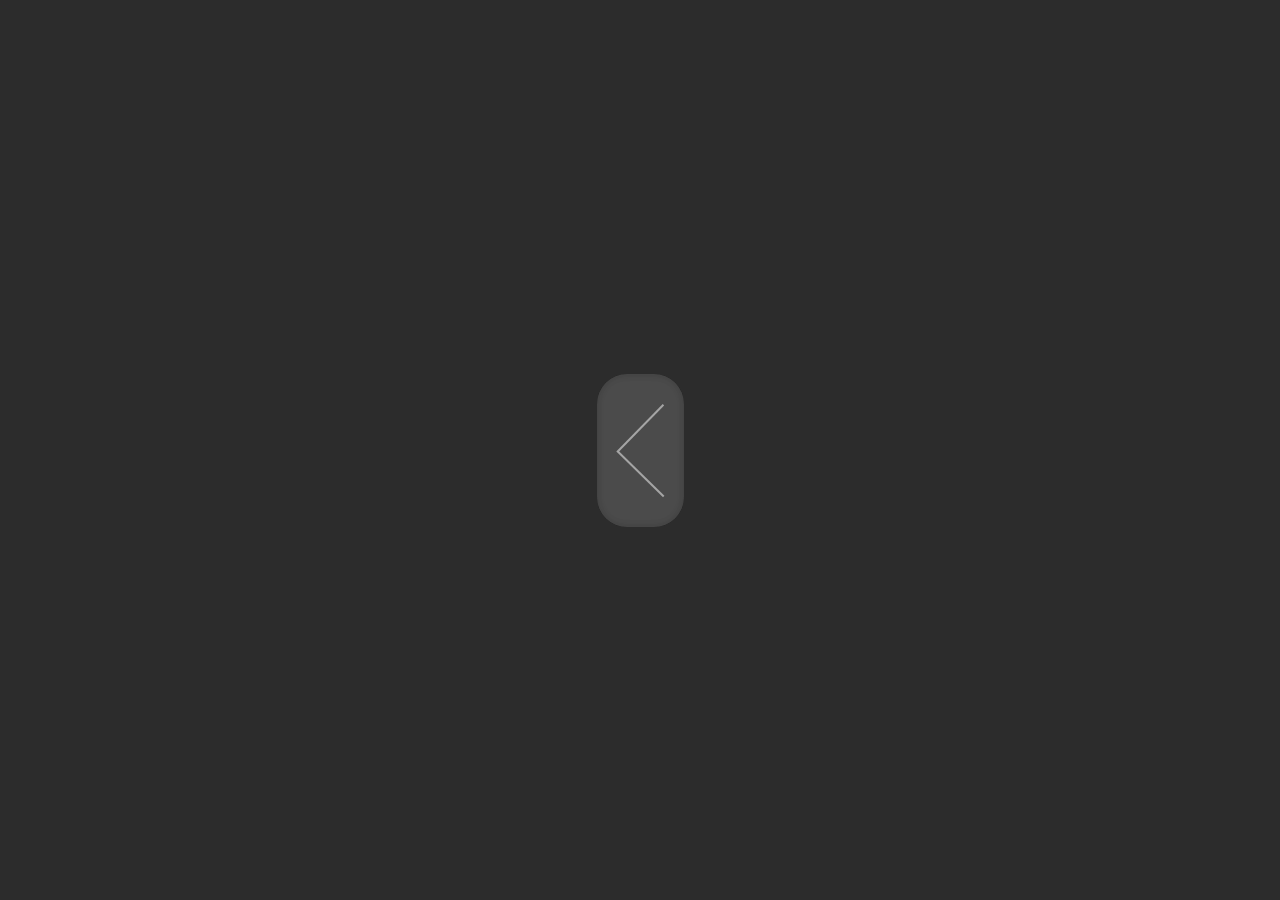
<file: arrow_left.html>
<!DOCTYPE html>
<html lang="ru">
<head>
    <meta charset="UTF-8">
    <meta name="viewport" content="width=device-width, initial-scale=1.0">
    <title>Стрелка вправо (отзеркаленные исходные линии)</title>
    <style>
        body {
            margin: 0;
            display: flex;
            justify-content: center;
            align-items: center;
            min-height: 100vh;
            background: #2c2c2c;
        }
    </style>
</head>
<body>
    <svg width="87" height="153" viewBox="0 0 87 153" fill="none" xmlns="http://www.w3.org/2000/svg">
        <g filter="url(#filter0_ii_46_11)">
            <!-- Скруглённый фон (без изменений) -->
            <rect width="87" height="153" rx="30" fill="white" fill-opacity="0.15"/>

            <!-- Группа с отзеркаленными линиями (горизонтальное отражение относительно центра SVG) -->
            <g transform="translate(87, 0) scale(-1, 1)">
                <!-- Исходная линия (не менялась) -->
                <line y1="-1" x2="64.3506" y2="-1" transform="matrix(0.699294 0.714834 0.714834 -0.699294 21.2852 30)" 
                      stroke="white" stroke-opacity="0.5" stroke-width="2"/>
                <!-- Исходный путь (не менялся) -->
                <path d="M67 76.6993L20.2852 122.5" stroke="white" stroke-opacity="0.5" stroke-width="2"/>
            </g>
        </g>

        <defs>
            <filter id="filter0_ii_46_11" x="0" y="-2" width="87" height="157" filterUnits="userSpaceOnUse" color-interpolation-filters="sRGB">
                <feFlood flood-opacity="0" result="BackgroundImageFix"/>
                <feBlend mode="normal" in="SourceGraphic" in2="BackgroundImageFix" result="shape"/>
                <feColorMatrix in="SourceAlpha" type="matrix" values="0 0 0 0 0 0 0 0 0 0 0 0 0 0 0 0 0 0 127 0" result="hardAlpha"/>
                <feOffset dy="2"/>
                <feGaussianBlur stdDeviation="5"/>
                <feComposite in2="hardAlpha" operator="arithmetic" k2="-1" k3="1"/>
                <feColorMatrix type="matrix" values="0 0 0 0 0 0 0 0 0 0 0 0 0 0 0 0 0 0 0.1 0"/>
                <feBlend mode="normal" in2="shape" result="effect1_innerShadow_46_11"/>
                <feColorMatrix in="SourceAlpha" type="matrix" values="0 0 0 0 0 0 0 0 0 0 0 0 0 0 0 0 0 0 127 0" result="hardAlpha"/>
                <feOffset dy="-2"/>
                <feGaussianBlur stdDeviation="5"/>
                <feComposite in2="hardAlpha" operator="arithmetic" k2="-1" k3="1"/>
                <feColorMatrix type="matrix" values="0 0 0 0 0 0 0 0 0 0 0 0 0 0 0 0 0 0 0.1 0"/>
                <feBlend mode="normal" in2="effect1_innerShadow_46_11" result="effect2_innerShadow_46_11"/>
            </filter>
        </defs>
    </svg>
</body>
</html>
</file>
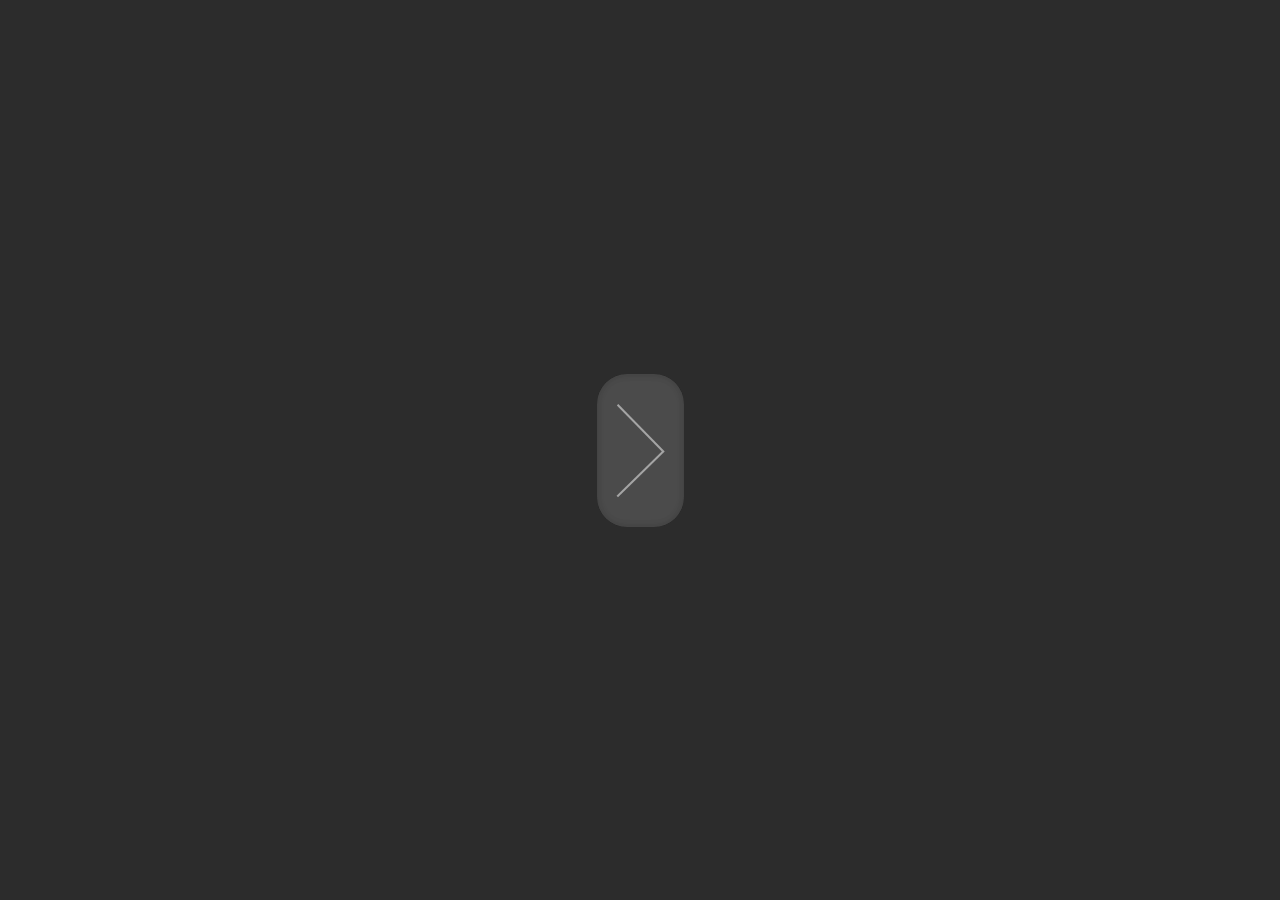
<file: arrow_right.html>
<!DOCTYPE html>
<html lang="ru">
<head>
    <meta charset="UTF-8">
    <meta name="viewport" content="width=device-width, initial-scale=1.0">
    <title>SVG в HTML</title>
    <style>
        body {
            margin: 0;
            display: flex;
            justify-content: center;
            align-items: center;
            min-height: 100vh;
            background: #2c2c2c; /* тёмный фон, чтобы были видны белые элементы */
        }
    </style>
</head>
<body>
    <!-- Исходный SVG, встроенный напрямую -->
    <svg width="87" height="153" viewBox="0 0 87 153" fill="none" xmlns="http://www.w3.org/2000/svg">
        <g filter="url(#filter0_ii_46_11)">
            <rect width="87" height="153" rx="30" transform="matrix(-1 0 0 1 87 0)" fill="white" fill-opacity="0.15"/>
            <line y1="-1" x2="64.3506" y2="-1" transform="matrix(0.699294 0.714834 0.714834 -0.699294 21.2852 30)" stroke="white" stroke-opacity="0.5" stroke-width="2"/>
            <path d="M67 76.6993L20.2852 122.5" stroke="white" stroke-opacity="0.5" stroke-width="2"/>
        </g>
        <defs>
            <filter id="filter0_ii_46_11" x="0" y="-2" width="87" height="157" filterUnits="userSpaceOnUse" color-interpolation-filters="sRGB">
                <feFlood flood-opacity="0" result="BackgroundImageFix"/>
                <feBlend mode="normal" in="SourceGraphic" in2="BackgroundImageFix" result="shape"/>
                <feColorMatrix in="SourceAlpha" type="matrix" values="0 0 0 0 0 0 0 0 0 0 0 0 0 0 0 0 0 0 127 0" result="hardAlpha"/>
                <feOffset dy="2"/>
                <feGaussianBlur stdDeviation="5"/>
                <feComposite in2="hardAlpha" operator="arithmetic" k2="-1" k3="1"/>
                <feColorMatrix type="matrix" values="0 0 0 0 0 0 0 0 0 0 0 0 0 0 0 0 0 0 0.1 0"/>
                <feBlend mode="normal" in2="shape" result="effect1_innerShadow_46_11"/>
                <feColorMatrix in="SourceAlpha" type="matrix" values="0 0 0 0 0 0 0 0 0 0 0 0 0 0 0 0 0 0 127 0" result="hardAlpha"/>
                <feOffset dy="-2"/>
                <feGaussianBlur stdDeviation="5"/>
                <feComposite in2="hardAlpha" operator="arithmetic" k2="-1" k3="1"/>
                <feColorMatrix type="matrix" values="0 0 0 0 0 0 0 0 0 0 0 0 0 0 0 0 0 0 0.1 0"/>
                <feBlend mode="normal" in2="effect1_innerShadow_46_11" result="effect2_innerShadow_46_11"/>
            </filter>
        </defs>
    </svg>
</body>
</html>
</file>
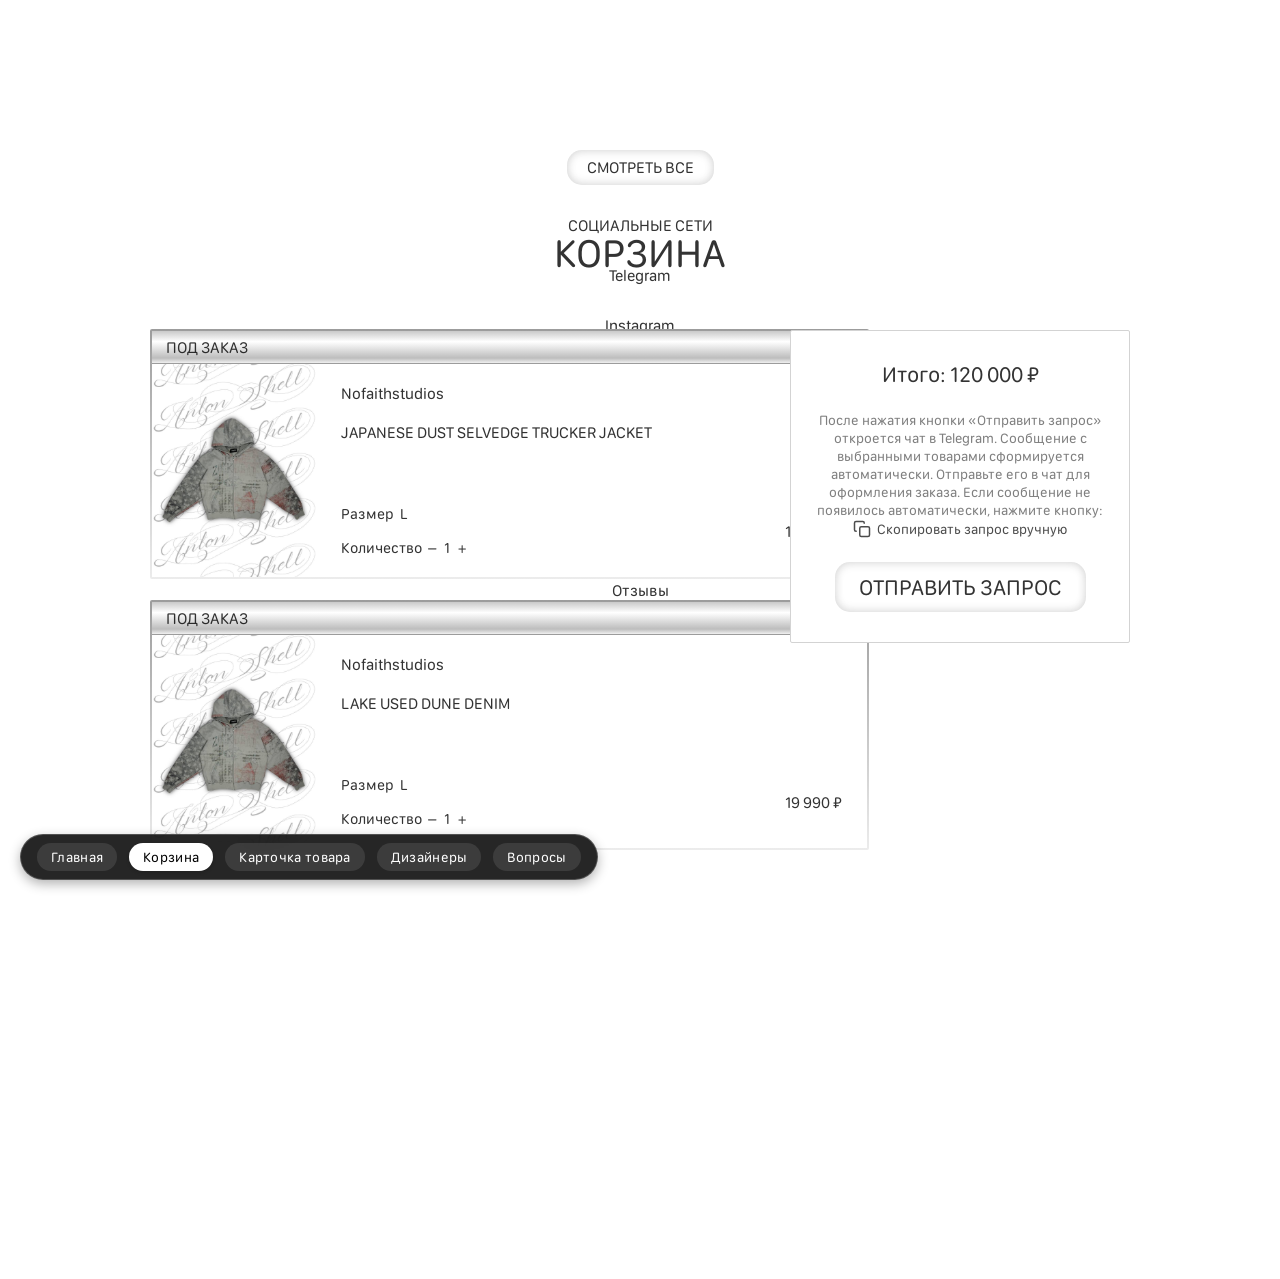
<file: cart.html>
<!DOCTYPE html>
<html lang="ru">
<head>
    <meta charset="UTF-8">
    <meta name="viewport" content="width=device-width, initial-scale=1.0">
    <title>Корзина — Anton Shell</title>
    <link rel="stylesheet" href="style.css">
    <link rel="stylesheet" href="cart.css">
</head>
<body>
    <div class="home cart-page">

        <div class="logo"></div>
        <div class="logo logo--right"></div>

        <div class="menu--default" id="menuDefault">
            <div class="menu__highlight-rectangle" id="highlightRect"></div>
            <div class="menu__inner">
                <span class="menu__item" data-menu="novelties">НОВИНКИ</span>
                <span class="menu__item" data-menu="designers">ДИЗАЙНЕРЫ</span>
                <span class="menu__item">МУЖСКОЕ</span>
                <span class="menu__item">ЖЕНСКОЕ</span>
                <span class="menu__item">СКИДКИ</span>
            </div>
        </div>

        <div class="menu-dropdown menu-dropdown--designers" id="dropdownDesigners">
            <div class="menu-dropdown__top">
                <span class="menu-dropdown__item">НОВИНКИ</span>
                <span class="menu-dropdown__item menu-dropdown__item--highlight">ДИЗАЙНЕРЫ</span>
                <span class="menu-dropdown__item">МУЖСКОЕ</span>
                <span class="menu-dropdown__item">ЖЕНСКОЕ</span>
                <span class="menu-dropdown__item">СКИДКИ</span>
            </div>
            <div class="designers-grid">
                <div class="designers-col">
                    <span>Guidi</span><span>Protocol Index</span><span>Ann Demeulemeester</span>
                    <span>Racer Worldwide</span><span>Jaded London</span><span>Alice Hollywood</span>
                    <span>Enfants Riches Deprimes</span><span>14th Addiction</span><span>Rombaut</span>
                </div>
                <div class="designers-col">
                    <span>Jaded London</span><span>Protocol Index</span><span>Racer Worldwide</span>
                    <span>Enfants Riches Deprimes</span><span>Alice Hollywood</span><span>Raf Simons</span>
                    <span>Balenciaga</span><span>Rick Owens</span><span>Смотреть все</span>
                </div>
            </div>
        </div>

        <div class="menu-dropdown menu-dropdown--novelties" id="dropdownNovelties">
            <div class="menu-dropdown__top">
                <span class="menu-dropdown__item menu-dropdown__item--highlight">НОВИНКИ</span>
                <span class="menu-dropdown__item">ДИЗАЙНЕРЫ</span>
                <span class="menu-dropdown__item">МУЖСКОЕ</span>
                <span class="menu-dropdown__item">ЖЕНСКОЕ</span>
                <span class="menu-dropdown__item">СКИДКИ</span>
            </div>
            <div class="novelties-grid">
                <div class="novelties-col">
                    <span class="novelties-title">Коллекции</span>
                    <span>Новые поступления</span><span>В наличии</span><span>Под заказ</span>
                    <span>Мой выбор</span><span>Все товары</span>
                </div>
                <div class="novelties-col">
                    <span class="novelties-title">Категории</span>
                    <span>Футболки и лонгсливы</span><span>Свитшоты и худи</span><span>Джинсы и штаны</span>
                    <span>Кроссовки и кеды</span><span>Ремни</span><span>Украшения</span>
                </div>
            </div>
            <div class="search-block">
                <div class="search-block__icon"></div>
                <span class="search-block__placeholder">Поиск</span>
            </div>
        </div>

        <div class="side-button" id="sideButton">
            <div class="side-button__inner">
                <span class="side-button__text">ПОИСК</span>
                <a href="cart.html" class="side-button__text">КОРЗИНА</a>
            </div>
        </div>

        <div class="cart-title">КОРЗИНА</div>

        <div class="cart-wrapper" style="left: 150px; top: 209px;">
            <div class="cart-item__header">
                <span>ПОД ЗАКАЗ</span>
                <div class="cart-item__remove"></div>
            </div>
            <div class="cart-body">
                <div class="cart-item__image" style="background-image: url('./static/images/v125_89.png');"></div>
                <div class="cart-item__details">
                    <div class="cart-item__top-group">
                        <div class="cart-item__brand">Nofaithstudios</div>
                        <div class="cart-item__name">JAPANESE DUST SELVEDGE TRUCKER JACKET</div>
                    </div>
                    <div class="cart-item__bottom-group">
                        <div class="cart-item__info-left">
                            <div class="cart-item__size-row">
                                <span>Размер</span>
                                <span>L</span>
                            </div>
                            <div class="cart-item__qty-row">
                                <span>Количество</span>
                                <div class="cart-item__qty-controls">
                                    <span class="qty-btn qty-minus">–</span>
                                    <span class="cart-item__qty-number">1</span>
                                    <span class="qty-btn qty-plus">+</span>
                                </div>
                            </div>
                        </div>
                        <div class="cart-item__price">19 990 ₽</div>
                    </div>
                </div>
            </div>
        </div>

        <div class="cart-wrapper" style="left: 150px; top: 480px;">
            <div class="cart-item__header">
                <span>ПОД ЗАКАЗ</span>
                <div class="cart-item__remove"></div>
            </div>
            <div class="cart-body">
                <div class="cart-item__image" style="background-image: url('./static/images/v125_89.png');"></div>
                <div class="cart-item__details">
                    <div class="cart-item__top-group">
                        <div class="cart-item__brand">Nofaithstudios</div>
                        <div class="cart-item__name">LAKE USED DUNE DENIM</div>
                    </div>
                    <div class="cart-item__bottom-group">
                        <div class="cart-item__info-left">
                            <div class="cart-item__size-row">
                                <span>Размер</span>
                                <span>L</span>
                            </div>
                            <div class="cart-item__qty-row">
                                <span>Количество</span>
                                <div class="cart-item__qty-controls">
                                    <span class="qty-btn qty-minus">–</span>
                                    <span class="cart-item__qty-number">1</span>
                                    <span class="qty-btn qty-plus">+</span>
                                </div>
                            </div>
                        </div>
                        <div class="cart-item__price">19 990 ₽</div>
                    </div>
                </div>
            </div>
        </div>

        <div class="cart-right-panel">
            <div class="cart-right-panel__inner">
                <div class="cart-total">Итого: 120 000 ₽</div>
                <div class="cart-instruction">
                    После нажатия кнопки «Отправить запрос» откроется чат в Telegram. Сообщение с выбранными товарами сформируется автоматически. Отправьте его в чат для оформления заказа. Если сообщение не появилось автоматически, нажмите кнопку:
                </div>
                <div class="copy-request-wrapper">
                    <span class="copy-icon"></span>
                    <span class="copy-text">Скопировать запрос вручную</span>
                </div>
                <button class="send-request-btn">ОТПРАВИТЬ ЗАПРОС</button>
            </div>
        </div>

        <div class="social-block">
            <div class="social-block__button">
                <span class="social-block__button-text">СМОТРЕТЬ ВСЕ</span>
            </div>
            <span class="social-block__title">СОЦИАЛЬНЫЕ СЕТИ</span>
            <span class="social-block__link">Telegram</span>
            <span class="social-block__link">Instagram</span>
            <span class="social-block__link">VK</span>
        </div>

        <div class="info-block">
            <div class="info-block__button">
                <span class="info-block__button-text">СМОТРЕТЬ ВСЕ</span>
            </div>
            <span class="info-block__title">ПОЛЕЗНАЯ ИНФОРМАЦИЯ</span>
            <span class="info-block__link">Обо мне</span>
            <span class="info-block__link">Отзывы</span>
            <span class="info-block__link">Вопросы</span>
            <span class="info-block__link">Публичная оферта</span>
        </div>
    </div>
    <script src="cart.js"></script>
</body>
</html>
</file>
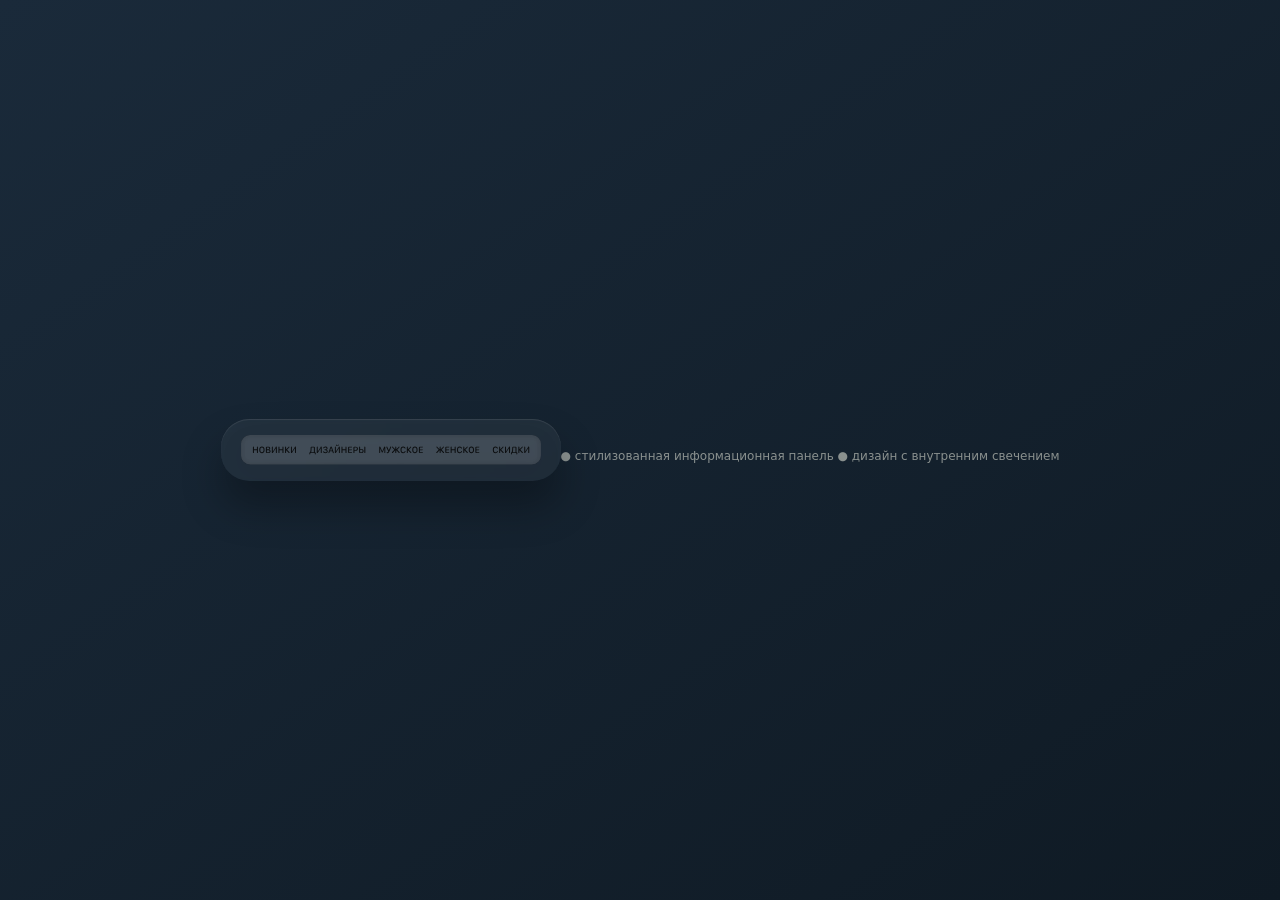
<file: menu.html>
<!DOCTYPE html>
<html lang="ru">
<head>
    <meta charset="UTF-8">
    <meta name="viewport" content="width=device-width, initial-scale=1.0, user-scalable=no">
    <title>Glassmorphic Panel | SVG to HTML</title>
    <style>
        * {
            margin: 0;
            padding: 0;
            box-sizing: border-box;
        }

        body {
            min-height: 100vh;
            background: linear-gradient(145deg, #1a2a3a 0%, #0f1a24 100%);
            display: flex;
            justify-content: center;
            align-items: center;
            font-family: system-ui, 'Segoe UI', 'Roboto', 'Helvetica Neue', sans-serif;
            padding: 20px;
        }

        /* Карточка-контейнер с эффектом свечения, чтобы подчеркнуть стиль "glassmorphic" */
        .glass-card {
            background: rgba(255, 255, 255, 0.05);
            border-radius: 28px;
            padding: 16px 20px;
            box-shadow: 0 25px 40px rgba(0, 0, 0, 0.3), inset 0 1px 1px rgba(255, 255, 255, 0.1);
            backdrop-filter: blur(2px);
        }

        /* SVG адаптивно масштабируется, сохраняя пропорции */
        svg {
            display: block;
            width: 100%;
            height: auto;
            max-width: 800px;
            margin: 0 auto;
            filter: drop-shadow(0 8px 12px rgba(0, 0, 0, 0.2));
        }

        /* Небольшая адаптация для узких экранов */
        @media (max-width: 560px) {
            .glass-card {
                padding: 10px 12px;
            }
            body {
                padding: 12px;
            }
        }

        /* Улучшение читаемости: если вдруг SVG не прогрузится — подложка */
        .fallback-note {
            text-align: center;
            margin-top: 12px;
            color: rgba(255,255,240,0.5);
            font-size: 12px;
        }
    </style>
</head>
<body>
<div class="glass-card">
    <!-- 
      Исходный SVG полностью сохранён со всей структурой:
      - фон с прозрачностью и скруглением (rx="15")
      - сложный фильтр inner shadow (двойная тень внутрь)
      - несколько групп с текстовыми дорожками (номера, названия, информация)
      Размеры viewBox="0 0 498 49" сохранены, но через CSS ширина резиновая.
    -->
    <svg width="100%" height="100%" viewBox="0 0 498 49" fill="none" xmlns="http://www.w3.org/2000/svg" role="img" aria-label="Информационная плашка с данными">
        <defs>
            <!-- Фильтр полностью соответствует исходнику: двойная внутренняя тень (offset dy=2 и dy=-2 с размытием) -->
            <filter id="filter0_ii_84_37" x="0" y="-2" width="498" height="53" filterUnits="userSpaceOnUse" color-interpolation-filters="sRGB">
                <feFlood flood-opacity="0" result="BackgroundImageFix"/>
                <feBlend mode="normal" in="SourceGraphic" in2="BackgroundImageFix" result="shape"/>
                <feColorMatrix in="SourceAlpha" type="matrix" values="0 0 0 0 0 0 0 0 0 0 0 0 0 0 0 0 0 0 127 0" result="hardAlpha"/>
                <feOffset dy="2"/>
                <feGaussianBlur stdDeviation="5"/>
                <feComposite in2="hardAlpha" operator="arithmetic" k2="-1" k3="1"/>
                <feColorMatrix type="matrix" values="0 0 0 0 0 0 0 0 0 0 0 0 0 0 0 0 0 0 0.1 0"/>
                <feBlend mode="normal" in2="shape" result="effect1_innerShadow_84_37"/>
                <feColorMatrix in="SourceAlpha" type="matrix" values="0 0 0 0 0 0 0 0 0 0 0 0 0 0 0 0 0 0 127 0" result="hardAlpha"/>
                <feOffset dy="-2"/>
                <feGaussianBlur stdDeviation="5"/>
                <feComposite in2="hardAlpha" operator="arithmetic" k2="-1" k3="1"/>
                <feColorMatrix type="matrix" values="0 0 0 0 0 0 0 0 0 0 0 0 0 0 0 0 0 0 0.1 0"/>
                <feBlend mode="normal" in2="effect1_innerShadow_84_37" result="effect2_innerShadow_84_37"/>
            </filter>
        </defs>

        <g filter="url(#filter0_ii_84_37)">
            <!-- Базовый полупрозрачный прямоугольник (заливка белым с opacity 0.15) -->
            <rect width="498" height="49" rx="15" fill="white" fill-opacity="0.15"/>

            <!-- ПЕРВАЯ ГРУППА: левая часть (буквенно-цифровой блок) с осязаемыми данными -->
            <path d="M27.2578 30.0781C26.6953 30.0781 26.3672 29.7188 26.3672 29.1094V25.2734H21.4844V29.1094C21.4844 29.7188 21.1562 30.0781 20.6016 30.0781C20.0391 30.0781 19.7109 29.7188 19.7109 29.1094V20.2266C19.7109 19.6172 20.0391 19.2578 20.6016 19.2578C21.1562 19.2578 21.4844 19.6172 21.4844 20.2266V23.7734H26.3672V20.2266C26.3672 19.6172 26.6953 19.2578 27.2578 19.2578C27.8125 19.2578 28.1406 19.6172 28.1406 20.2266V29.1094C28.1406 29.7188 27.8125 30.0781 27.2578 30.0781ZM30.2969 25.4531V23.9844C30.2969 20.9688 31.9688 19.125 34.7109 19.125C37.4609 19.125 39.1172 20.9766 39.1172 23.9844V25.4531C39.1172 28.4297 37.4609 30.2266 34.7109 30.2266C31.9297 30.2266 30.2969 28.4219 30.2969 25.4531ZM32.0703 23.9766V25.4531C32.0703 27.4922 33.0703 28.7109 34.7109 28.7109C36.3438 28.7109 37.3516 27.4922 37.3516 25.4531V23.9766C37.3516 21.9062 36.3438 20.6406 34.7109 20.6406C33.0703 20.6406 32.0703 21.9062 32.0703 23.9766ZM41.2734 28.7344V20.6016C41.2734 19.7344 41.6953 19.3359 42.6172 19.3359H45.5234C47.4062 19.3359 48.5859 20.3516 48.5859 21.9609C48.5859 23.1562 47.9375 24.0078 46.8203 24.3047V24.3828C48.2578 24.5469 49.1641 25.5391 49.1641 27C49.1641 28.8438 47.7266 30 45.4453 30H42.6172C41.6953 30 41.2734 29.6094 41.2734 28.7344ZM43.0391 23.8438H44.5391C46.125 23.8438 46.8281 23.3125 46.8281 22.2578C46.8281 21.3125 46.2109 20.7422 45.1562 20.7422H43.0391V23.8438ZM43.0391 28.5938H44.7344C46.6016 28.5938 47.3594 28.0625 47.3594 26.9375C47.3594 25.8359 46.6172 25.1797 45.2969 25.1797H43.0391V28.5938ZM51.1562 29.1172V20.2031C51.1562 19.6172 51.4531 19.2578 52 19.2578C52.5312 19.2578 52.8672 19.6172 52.8672 20.2031V27.2266H52.9375L57.3984 20.1719C57.8359 19.4609 58.1172 19.2578 58.625 19.2578C59.2109 19.2578 59.5391 19.625 59.5391 20.25V29.1328C59.5391 29.7188 59.2188 30.0781 58.6797 30.0781C58.1406 30.0781 57.8359 29.7266 57.8359 29.1328V22.1094H57.7734L53.3047 29.1641C52.8672 29.8672 52.5625 30.0781 52.0469 30.0781C51.4688 30.0781 51.1562 29.7344 51.1562 29.1172ZM69.6641 30.0781C69.1016 30.0781 68.7734 29.7188 68.7734 29.1094V25.2734H63.8906V29.1094C63.8906 29.7188 63.5625 30.0781 63.0078 30.0781C62.4453 30.0781 62.1172 29.7188 62.1172 29.1094V20.2266C62.1172 19.6172 62.4453 19.2578 63.0078 19.2578C63.5625 19.2578 63.8906 19.6172 63.8906 20.2266V23.7734H68.7734V20.2266C68.7734 19.6172 69.1016 19.2578 69.6641 19.2578C70.2188 19.2578 70.5469 19.6172 70.5469 20.2266V29.1094C70.5469 29.7188 70.2188 30.0781 69.6641 30.0781ZM74.875 29.1094C74.875 29.7188 74.5547 30.0781 74 30.0781C73.4375 30.0781 73.1016 29.7188 73.1016 29.1094V20.2266C73.1016 19.6172 73.4297 19.2578 73.9922 19.2578C74.5469 19.2578 74.875 19.6172 74.875 20.2266V23.8047H74.9453L78.8984 19.75C79.25 19.3828 79.4297 19.2656 79.7031 19.2656C80.1406 19.2656 80.4688 19.6016 80.4688 20.0391C80.4688 20.3047 80.3906 20.4453 80.0859 20.7812L76.4688 24.4062L80.2109 28.3984C80.5938 28.8203 80.6875 29.0156 80.6875 29.2891C80.6875 29.75 80.3594 30.0781 79.8906 30.0781C79.4922 30.0781 79.2578 29.9141 78.8516 29.4453L74.9453 25.2344H74.875V29.1094ZM82.875 29.1172V20.2031C82.875 19.6172 83.1719 19.2578 83.7188 19.2578C84.25 19.2578 84.5859 19.6172 84.5859 20.2031V27.2266H84.6562L89.1172 20.1719C89.5547 19.4609 89.8359 19.2578 90.3438 19.2578C90.9297 19.2578 91.2578 19.625 91.2578 20.25V29.1328C91.2578 29.7188 90.9375 30.0781 90.3984 30.0781C89.8594 30.0781 89.5547 29.7266 89.5547 29.1328V22.1094H89.4922L85.0234 29.1641C84.5859 29.8672 84.2812 30.0781 83.7656 30.0781C83.1875 30.0781 82.875 29.7344 82.875 29.1172Z" fill="black" fill-opacity="0.8"/>

            <!-- ВТОРОЙ БЛОК: продолжение строки, коды/значения -->
            <path d="M113.469 31.4297V29.7344C113.469 28.9531 113.711 28.625 114.367 28.4922C115.172 27.8828 115.414 26.75 115.508 23.0312L115.586 20.6016C115.609 19.7188 116.008 19.3359 116.922 19.3359H121.336C122.266 19.3359 122.68 19.7344 122.68 20.6016V28.5H122.812C123.664 28.5 124.047 28.8594 124.047 29.6406V31.4375C124.047 31.9531 123.75 32.2578 123.25 32.2578C122.75 32.2578 122.453 31.9609 122.453 31.4297V30H115.062V31.4375C115.062 31.9531 114.766 32.2578 114.266 32.2578C113.766 32.2578 113.469 31.9609 113.469 31.4297ZM120.93 28.5V20.8438H117.227L117.141 23.2422C117.023 26.6719 116.852 27.7109 116.305 28.4375V28.5H120.93ZM125.719 29.1172V20.2031C125.719 19.6172 126.016 19.2578 126.562 19.2578C127.094 19.2578 127.43 19.6172 127.43 20.2031V27.2266H127.5L131.961 20.1719C132.398 19.4609 132.68 19.2578 133.188 19.2578C133.773 19.2578 134.102 19.625 134.102 20.25V29.1328C134.102 29.7188 133.781 30.0781 133.242 30.0781C132.703 30.0781 132.398 29.7266 132.398 29.1328V22.1094H132.336L127.867 29.1641C127.43 29.8672 127.125 30.0781 126.609 30.0781C126.031 30.0781 125.719 29.7344 125.719 29.1172ZM136.227 27.8203C136.227 27.3594 136.531 27.0469 136.977 27.0469C137.281 27.0469 137.523 27.2109 137.734 27.5469C138.102 28.3047 138.945 28.7578 140.039 28.7578C141.445 28.7578 142.305 28.1016 142.305 26.9844C142.305 25.8516 141.477 25.2188 140.016 25.2188H139.312C138.859 25.2188 138.547 24.9219 138.547 24.5C138.547 24.0781 138.852 23.8047 139.312 23.8047H140.031C141.211 23.8047 141.977 23.1484 141.977 22.1406C141.977 21.2031 141.18 20.5781 140.039 20.5781C139.031 20.5781 138.281 21.0234 137.922 21.7891C137.758 22.0938 137.516 22.2422 137.156 22.2422C136.711 22.2422 136.406 21.9375 136.406 21.5C136.406 20.3438 138.055 19.125 140.039 19.125C142.203 19.125 143.695 20.2734 143.695 21.9688C143.695 23.2188 142.898 24.1562 141.68 24.3516V24.4453C143.055 24.5859 144.039 25.6016 144.039 27.0078C144.039 28.9375 142.414 30.2266 139.945 30.2266C137.906 30.2266 136.227 29.1016 136.227 27.8203ZM145.977 30.0938C145.484 30.0938 145.148 29.8047 145.148 29.3516C145.148 29.1641 145.195 28.9609 145.297 28.6641L148.227 20.375C148.5 19.5938 148.883 19.25 149.594 19.25C150.305 19.25 150.688 19.5859 150.961 20.375L153.883 28.6641C153.977 28.9219 154.016 29.1328 154.016 29.3281C154.016 29.7969 153.688 30.0938 153.172 30.0938C152.695 30.0938 152.422 29.8516 152.234 29.25L151.5 27.0469H147.641L146.914 29.25C146.727 29.8594 146.461 30.0938 145.977 30.0938ZM148.07 25.6875H151.078L149.617 21.1797H149.539L148.07 25.6875ZM157.555 16.5156C157.555 16.1719 157.773 15.9688 158.078 15.9688C158.312 15.9688 158.469 16.0938 158.594 16.3438C158.891 16.9688 159.328 17.3359 160.023 17.3359C160.734 17.3359 161.164 16.9688 161.438 16.375C161.562 16.1328 161.695 15.9688 161.969 15.9688C162.273 15.9688 162.492 16.1875 162.492 16.5156C162.492 16.8828 162.273 17.2969 161.953 17.625C161.539 18.0391 160.867 18.3125 160.031 18.3125C159.227 18.3125 158.547 18.0547 158.117 17.6406C157.781 17.3125 157.555 16.8984 157.555 16.5156ZM155.781 29.1172V20.2031C155.781 19.6172 156.078 19.2578 156.625 19.2578C157.156 19.2578 157.492 19.6172 157.492 20.2031V27.2266H157.562L162.023 20.1719C162.461 19.4609 162.742 19.2578 163.25 19.2578C163.836 19.2578 164.164 19.625 164.164 20.25V29.1328C164.164 29.7188 163.844 30.0781 163.305 30.0781C162.766 30.0781 162.461 29.7266 162.461 29.1328V22.1094H162.398L157.93 29.1641C157.492 29.8672 157.188 30.0781 156.672 30.0781C156.094 30.0781 155.781 29.7344 155.781 29.1172ZM174.289 30.0781C173.727 30.0781 173.398 29.7188 173.398 29.1094V25.2734H168.516V29.1094C168.516 29.7188 168.188 30.0781 167.633 30.0781C167.07 30.0781 166.742 29.7188 166.742 29.1094V20.2266C166.742 19.6172 167.07 19.2578 167.633 19.2578C168.188 19.2578 168.516 19.6172 168.516 20.2266V23.7734H173.398V20.2266C173.398 19.6172 173.727 19.2578 174.289 19.2578C174.844 19.2578 175.172 19.6172 175.172 20.2266V29.1094C175.172 29.7188 174.844 30.0781 174.289 30.0781ZM177.727 28.7344V20.6016C177.727 19.7344 178.148 19.3359 179.07 19.3359H183.703C184.188 19.3359 184.508 19.6328 184.508 20.0859C184.508 20.5391 184.188 20.8281 183.703 20.8281H179.492V23.8672H183.461C183.922 23.8672 184.227 24.1484 184.227 24.5859C184.227 25.0234 183.922 25.2969 183.461 25.2969H179.492V28.5078H183.688C184.188 28.5078 184.508 28.7969 184.508 29.2578C184.508 29.7109 184.188 30 183.688 30H179.07C178.148 30 177.727 29.6094 177.727 28.7344ZM187.469 30.0781C186.914 30.0781 186.586 29.7188 186.586 29.1094V20.7109C186.586 19.7188 186.984 19.3359 188 19.3359H190.648C192.789 19.3359 194.188 20.6953 194.188 22.75C194.188 24.8672 192.781 26.1719 190.602 26.1719H188.359V29.1094C188.359 29.7188 188.031 30.0781 187.469 30.0781ZM188.359 24.7266H189.836C191.695 24.7266 192.406 24.2188 192.406 22.7656C192.406 21.5234 191.703 20.8047 190.477 20.8047H188.359V24.7266ZM197.766 20.2266V23.0547H200.062C202.172 23.0547 203.586 24.4219 203.586 26.5C203.586 28.6094 202.164 30 200.078 30H197.336C196.414 30 195.992 29.6094 195.992 28.7344V20.2266C195.992 19.6172 196.32 19.2578 196.883 19.2578C197.438 19.2578 197.766 19.6172 197.766 20.2266ZM205.562 30.0781C205.008 30.0781 204.672 29.7188 204.672 29.1094V20.2266C204.672 19.6172 205 19.2578 205.555 19.2578C206.117 19.2578 206.445 19.6172 206.445 20.2266V29.1094C206.445 29.7188 206.117 30.0781 205.562 30.0781ZM199.812 28.5391C201.055 28.5391 201.773 27.7969 201.773 26.5312C201.773 25.25 201.055 24.5078 199.812 24.5078H197.766V28.5391H199.812Z" fill="black" fill-opacity="0.8"/>

            <!-- ЦЕНТРАЛЬНЫЙ БЛОК: продолжение данных -->
            <path d="M230.227 30.0781C229.703 30.0781 229.43 29.7578 229.43 29.1328V20.3828C229.43 19.6641 229.82 19.2422 230.445 19.2422C231.008 19.2422 231.312 19.4922 231.648 20.3359L234.469 27.1797H234.531L237.352 20.3281C237.688 19.4844 237.984 19.2422 238.555 19.2422C239.188 19.2422 239.562 19.6562 239.562 20.3828V29.1328C239.562 29.75 239.273 30.0781 238.75 30.0781C238.227 30.0781 237.961 29.7578 237.961 29.1328V22.5781H237.891L235.516 28.2734C235.234 28.9688 234.945 29.1875 234.5 29.1875C234.047 29.1875 233.758 28.9609 233.484 28.2734L231.102 22.5781H231.031V29.1328C231.031 29.75 230.75 30.0781 230.227 30.0781ZM243.07 30.1016C242.664 30.1016 242.336 30.0078 242.109 29.8359C241.906 29.6797 241.789 29.4609 241.789 29.1953C241.789 28.8281 242.078 28.5391 242.469 28.5391C242.602 28.5391 242.688 28.5625 242.977 28.5625C243.562 28.5625 244.039 28.1641 244.484 27.2812L241.406 20.7422C241.266 20.4609 241.211 20.2422 241.211 20.0156C241.211 19.5547 241.539 19.25 242.008 19.25C242.43 19.25 242.68 19.4609 242.953 20.0625L245.359 25.3281H245.422L247.672 20.0625C247.922 19.4688 248.188 19.25 248.617 19.25C249.055 19.25 249.383 19.5469 249.383 19.9922C249.383 20.2031 249.312 20.4297 249.164 20.7578L246.281 27.1875C245.32 29.2812 244.414 30.1016 243.07 30.1016ZM257.82 29.125C257.82 29.7109 257.484 30.0781 256.953 30.0781C256.414 30.0781 256.086 29.7188 256.086 29.125V25.2344H256.023L252.297 29.4531C251.891 29.9141 251.641 30.0781 251.258 30.0781C250.781 30.0781 250.461 29.7656 250.461 29.3047C250.461 29.0312 250.578 28.8281 250.953 28.3984L254.484 24.4297L251.062 20.7812C250.758 20.4688 250.672 20.2891 250.672 20.0156C250.672 19.5859 251.008 19.2656 251.461 19.2656C251.742 19.2656 251.945 19.375 252.266 19.75L256.023 23.8047H256.086V20.2109C256.086 19.6172 256.414 19.2578 256.953 19.2578C257.484 19.2578 257.82 19.625 257.82 20.2109V23.8047H257.891L261.641 19.75C261.992 19.375 262.18 19.2656 262.453 19.2656C262.883 19.2656 263.219 19.6016 263.219 20.0391C263.219 20.3047 263.141 20.4453 262.836 20.7812L259.422 24.4062L262.977 28.4141C263.352 28.8359 263.445 29.0312 263.445 29.3047C263.445 29.7656 263.125 30.0781 262.648 30.0781C262.266 30.0781 262.016 29.9219 261.609 29.4531L257.891 25.2344H257.82V29.125ZM264.781 25.4141V23.8906C264.781 20.8984 266.359 19.125 269.102 19.125C270.43 19.125 271.516 19.5312 272.273 20.2969C272.797 20.8203 273.125 21.4844 273.125 21.9531C273.125 22.4141 272.82 22.7031 272.375 22.7031C272.031 22.7031 271.805 22.5703 271.523 22.1562C270.906 21.1406 270.188 20.6719 269.188 20.6719C267.5 20.6719 266.547 21.8594 266.547 23.9453V25.3672C266.547 27.5 267.492 28.6797 269.188 28.6797C270.203 28.6797 270.977 28.2188 271.555 27.2266C271.836 26.8203 272.039 26.6719 272.367 26.6719C272.836 26.6719 273.125 26.9688 273.125 27.4219C273.125 27.9453 272.758 28.6406 272.172 29.1641C271.43 29.8516 270.391 30.2266 269.102 30.2266C266.344 30.2266 264.781 28.4688 264.781 25.4141ZM277 29.1094C277 29.7188 276.68 30.0781 276.125 30.0781C275.562 30.0781 275.227 29.7188 275.227 29.1094V20.2266C275.227 19.6172 275.555 19.2578 276.117 19.2578C276.672 19.2578 277 19.6172 277 20.2266V23.8047H277.07L281.023 19.75C281.375 19.3828 281.555 19.2656 281.828 19.2656C282.266 19.2656 282.594 19.6016 282.594 20.0391C282.594 20.3047 282.516 20.4453 282.211 20.7812L278.594 24.4062L282.336 28.3984C282.719 28.8203 282.812 29.0156 282.812 29.2891C282.812 29.75 282.484 30.0781 282.016 30.0781C281.617 30.0781 281.383 29.9141 280.977 29.4453L277.07 25.2344H277V29.1094ZM284.281 25.4531V23.9844C284.281 20.9688 285.953 19.125 288.695 19.125C291.445 19.125 293.102 20.9766 293.102 23.9844V25.4531C293.102 28.4297 291.445 30.2266 288.695 30.2266C285.914 30.2266 284.281 28.4219 284.281 25.4531ZM286.055 23.9766V25.4531C286.055 27.4922 287.055 28.7109 288.695 28.7109C290.328 28.7109 291.336 27.4922 291.336 25.4531V23.9766C291.336 21.9062 290.328 20.6406 288.695 20.6406C287.055 20.6406 286.055 21.9062 286.055 23.9766ZM295.258 28.7344V20.6016C295.258 19.7344 295.68 19.3359 296.602 19.3359H301.234C301.719 19.3359 302.039 19.6328 302.039 20.0859C302.039 20.5391 301.719 20.8281 301.234 20.8281H297.023V23.8672H300.992C301.453 23.8672 301.758 24.1484 301.758 24.5859C301.758 25.0234 301.453 25.2969 300.992 25.2969H297.023V28.5078H301.219C301.719 28.5078 302.039 28.7969 302.039 29.2578C302.039 29.7109 301.719 30 301.219 30H296.602C295.68 30 295.258 29.6094 295.258 28.7344Z" fill="black" fill-opacity="0.8"/>

            <!-- ФИНАЛЬНЫЙ БЛОК (правый край) -->
            <path d="M331.477 29.125C331.477 29.7109 331.141 30.0781 330.609 30.0781C330.07 30.0781 329.742 29.7188 329.742 29.125V25.2344H329.68L325.953 29.4531C325.547 29.9141 325.297 30.0781 324.914 30.0781C324.438 30.0781 324.117 29.7656 324.117 29.3047C324.117 29.0312 324.234 28.8281 324.609 28.3984L328.141 24.4297L324.719 20.7812C324.414 20.4688 324.328 20.2891 324.328 20.0156C324.328 19.5859 324.664 19.2656 325.117 19.2656C325.398 19.2656 325.602 19.375 325.922 19.75L329.68 23.8047H329.742V20.2109C329.742 19.6172 330.07 19.2578 330.609 19.2578C331.141 19.2578 331.477 19.625 331.477 20.2109V23.8047H331.547L335.297 19.75C335.648 19.375 335.836 19.2656 336.109 19.2656C336.539 19.2656 336.875 19.6016 336.875 20.0391C336.875 20.3047 336.797 20.4453 336.492 20.7812L333.078 24.4062L336.633 28.4141C337.008 28.8359 337.102 29.0312 337.102 29.3047C337.102 29.7656 336.781 30.0781 336.305 30.0781C335.922 30.0781 335.672 29.9219 335.266 29.4531L331.547 25.2344H331.477V29.125ZM339.102 28.7344V20.6016C339.102 19.7344 339.523 19.3359 340.445 19.3359H345.078C345.562 19.3359 345.883 19.6328 345.883 20.0859C345.883 20.5391 345.562 20.8281 345.078 20.8281H340.867V23.8672H344.836C345.297 23.8672 345.602 24.1484 345.602 24.5859C345.602 25.0234 345.297 25.2969 344.836 25.2969H340.867V28.5078H345.062C345.562 28.5078 345.883 28.7969 345.883 29.2578C345.883 29.7109 345.562 30 345.062 30H340.445C339.523 30 339.102 29.6094 339.102 28.7344ZM355.508 30.0781C354.945 30.0781 354.617 29.7188 354.617 29.1094V25.2734H349.734V29.1094C349.734 29.7188 349.406 30.0781 348.852 30.0781C348.289 30.0781 347.961 29.7188 347.961 29.1094V20.2266C347.961 19.6172 348.289 19.2578 348.852 19.2578C349.406 19.2578 349.734 19.6172 349.734 20.2266V23.7734H354.617V20.2266C354.617 19.6172 354.945 19.2578 355.508 19.2578C356.062 19.2578 356.391 19.6172 356.391 20.2266V29.1094C356.391 29.7188 356.062 30.0781 355.508 30.0781ZM358.547 25.4141V23.8906C358.547 20.8984 360.125 19.125 362.867 19.125C364.195 19.125 365.281 19.5312 366.039 20.2969C366.562 20.8203 366.891 21.4844 366.891 21.9531C366.891 22.4141 366.586 22.7031 366.141 22.7031C365.797 22.7031 365.57 22.5703 365.289 22.1562C364.672 21.1406 363.953 20.6719 362.953 20.6719C361.266 20.6719 360.312 21.8594 360.312 23.9453V25.3672C360.312 27.5 361.258 28.6797 362.953 28.6797C363.969 28.6797 364.742 28.2188 365.32 27.2266C365.602 26.8203 365.805 26.6719 366.133 26.6719C366.602 26.6719 366.891 26.9688 366.891 27.4219C366.891 27.9453 366.523 28.6406 365.938 29.1641C365.195 29.8516 364.156 30.2266 362.867 30.2266C360.109 30.2266 358.547 28.4688 358.547 25.4141ZM370.766 29.1094C370.766 29.7188 370.445 30.0781 369.891 30.0781C369.328 30.0781 368.992 29.7188 368.992 29.1094V20.2266C368.992 19.6172 369.32 19.2578 369.883 19.2578C370.438 19.2578 370.766 19.6172 370.766 20.2266V23.8047H370.836L374.789 19.75C375.141 19.3828 375.32 19.2656 375.594 19.2656C376.031 19.2656 376.359 19.6016 376.359 20.0391C376.359 20.3047 376.281 20.4453 375.977 20.7812L372.359 24.4062L376.102 28.3984C376.484 28.8203 376.578 29.0156 376.578 29.2891C376.578 29.75 376.25 30.0781 375.781 30.0781C375.383 30.0781 375.148 29.9141 374.742 29.4453L370.836 25.2344H370.766V29.1094ZM378.047 25.4531V23.9844C378.047 20.9688 379.719 19.125 382.461 19.125C385.211 19.125 386.867 20.9766 386.867 23.9844V25.4531C386.867 28.4297 385.211 30.2266 382.461 30.2266C379.68 30.2266 378.047 28.4219 378.047 25.4531ZM379.82 23.9766V25.4531C379.82 27.4922 380.82 28.7109 382.461 28.7109C384.094 28.7109 385.102 27.4922 385.102 25.4531V23.9766C385.102 21.9062 384.094 20.6406 382.461 20.6406C380.82 20.6406 379.82 21.9062 379.82 23.9766ZM389.023 28.7344V20.6016C389.023 19.7344 389.445 19.3359 390.367 19.3359H395C395.484 19.3359 395.805 19.6328 395.805 20.0859C395.805 20.5391 395.484 20.8281 395 20.8281H390.789V23.8672H394.758C395.219 23.8672 395.523 24.1484 395.523 24.5859C395.523 25.0234 395.219 25.2969 394.758 25.2969H390.789V28.5078H394.984C395.484 28.5078 395.805 28.7969 395.805 29.2578C395.805 29.7109 395.484 30 394.984 30H390.367C389.445 30 389.023 29.6094 389.023 28.7344Z" fill="black" fill-opacity="0.8"/>

            <!-- Финальный блок самой правой части -->
            <path d="M418.039 25.4141V23.8906C418.039 20.8984 419.617 19.125 422.359 19.125C423.688 19.125 424.773 19.5312 425.531 20.2969C426.055 20.8203 426.383 21.4844 426.383 21.9531C426.383 22.4141 426.078 22.7031 425.633 22.7031C425.289 22.7031 425.062 22.5703 424.781 22.1562C424.164 21.1406 423.445 20.6719 422.445 20.6719C420.758 20.6719 419.805 21.8594 419.805 23.9453V25.3672C419.805 27.5 420.75 28.6797 422.445 28.6797C423.461 28.6797 424.234 28.2188 424.812 27.2266C425.094 26.8203 425.297 26.6719 425.625 26.6719C426.094 26.6719 426.383 26.9688 426.383 27.4219C426.383 27.9453 426.016 28.6406 425.43 29.1641C424.688 29.8516 423.648 30.2266 422.359 30.2266C419.602 30.2266 418.039 28.4688 418.039 25.4141ZM430.258 29.1094C430.258 29.7188 429.938 30.0781 429.383 30.0781C428.82 30.0781 428.484 29.7188 428.484 29.1094V20.2266C428.484 19.6172 428.812 19.2578 429.375 19.2578C429.93 19.2578 430.258 19.6172 430.258 20.2266V23.8047H430.328L434.281 19.75C434.633 19.3828 434.812 19.2656 435.086 19.2656C435.523 19.2656 435.852 19.6016 435.852 20.0391C435.852 20.3047 435.773 20.4453 435.469 20.7812L431.852 24.4062L435.594 28.3984C435.977 28.8203 436.07 29.0156 436.07 29.2891C436.07 29.75 435.742 30.0781 435.273 30.0781C434.875 30.0781 434.641 29.9141 434.234 29.4453L430.328 25.2344H430.258V29.1094ZM438.258 29.1172V20.2031C438.258 19.6172 438.555 19.2578 439.102 19.2578C439.633 19.2578 439.969 19.6172 439.969 20.2031V27.2266H440.039L444.5 20.1719C444.938 19.4609 445.219 19.2578 445.727 19.2578C446.312 19.2578 446.641 19.625 446.641 20.25V29.1328C446.641 29.7188 446.32 30.0781 445.781 30.0781C445.242 30.0781 444.938 29.7266 444.938 29.1328V22.1094H444.875L440.406 29.1641C439.969 29.8672 439.664 30.0781 439.148 30.0781C438.57 30.0781 438.258 29.7344 438.258 29.1172ZM448.148 31.4297V29.7344C448.148 28.9531 448.391 28.625 449.047 28.4922C449.852 27.8828 450.094 26.75 450.188 23.0312L450.266 20.6016C450.289 19.7188 450.688 19.3359 451.602 19.3359H456.016C456.945 19.3359 457.359 19.7344 457.359 20.6016V28.5H457.492C458.344 28.5 458.727 28.8594 458.727 29.6406V31.4375C458.727 31.9531 458.43 32.2578 457.93 32.2578C457.43 32.2578 457.133 31.9609 457.133 31.4297V30H449.742V31.4375C449.742 31.9531 449.445 32.2578 448.945 32.2578C448.445 32.2578 448.148 31.9609 448.148 31.4297ZM455.609 28.5V20.8438H451.906L451.82 23.2422C451.703 26.6719 451.531 27.7109 450.984 28.4375V28.5H455.609ZM462.148 29.1094C462.148 29.7188 461.828 30.0781 461.273 30.0781C460.711 30.0781 460.375 29.7188 460.375 29.1094V20.2266C460.375 19.6172 460.703 19.2578 461.266 19.2578C461.82 19.2578 462.148 19.6172 462.148 20.2266V23.8047H462.219L466.172 19.75C466.523 19.3828 466.703 19.2656 466.977 19.2656C467.414 19.2656 467.742 19.6016 467.742 20.0391C467.742 20.3047 467.664 20.4453 467.359 20.7812L463.742 24.4062L467.484 28.3984C467.867 28.8203 467.961 29.0156 467.961 29.2891C467.961 29.75 467.633 30.0781 467.164 30.0781C466.766 30.0781 466.531 29.9141 466.125 29.4453L462.219 25.2344H462.148V29.1094ZM470.148 29.1172V20.2031C470.148 19.6172 470.445 19.2578 470.992 19.2578C471.523 19.2578 471.859 19.6172 471.859 20.2031V27.2266H471.93L476.391 20.1719C476.828 19.4609 477.109 19.2578 477.617 19.2578C478.203 19.2578 478.531 19.625 478.531 20.25V29.1328C478.531 29.7188 478.211 30.0781 477.672 30.0781C477.133 30.0781 476.828 29.7266 476.828 29.1328V22.1094H476.766L472.297 29.1641C471.859 29.8672 471.555 30.0781 471.039 30.0781C470.461 30.0781 470.148 29.7344 470.148 29.1172Z" fill="black" fill-opacity="0.8"/>
        </g>
    </svg>
</div>
<div class="fallback-note">●  стилизованная информационная панель  ●  дизайн с внутренним свечением</div>
</body>
</html>
</file>
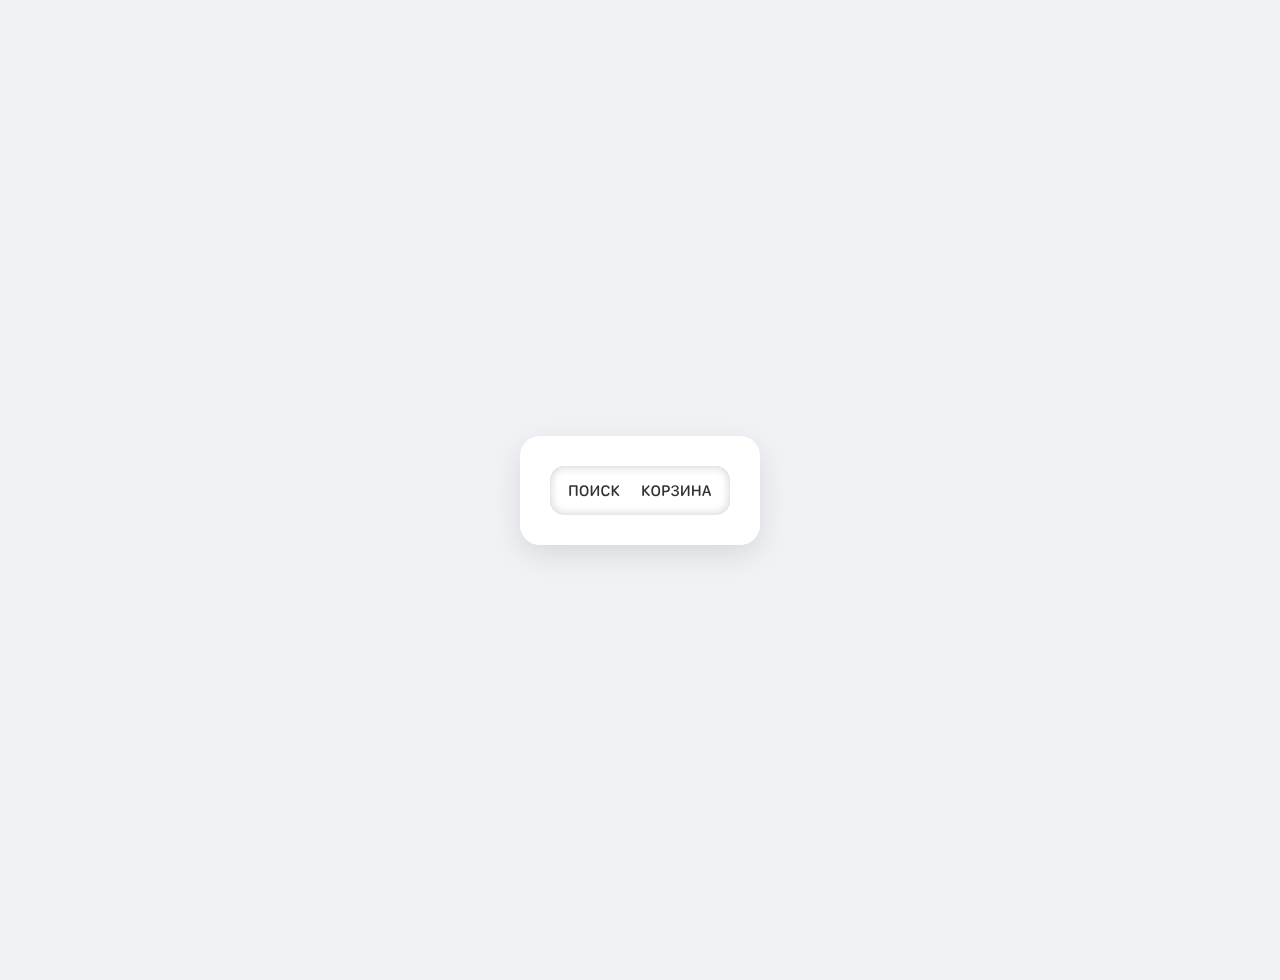
<file: search_menu.html>
<!DOCTYPE html>
<html lang="ru">
<head>
    <meta charset="UTF-8">
    <meta name="viewport" content="width=device-width, initial-scale=1.0">
    <title>SVG Панель</title>
    <style>
        body {
            margin: 0;
            padding: 40px;
            display: flex;
            justify-content: center;
            align-items: center;
            min-height: 100vh;
            background-color: #f0f2f5;
            font-family: Arial, sans-serif;
        }
        .container {
            background-color: white;
            padding: 30px;
            border-radius: 20px;
            box-shadow: 0 10px 30px rgba(0,0,0,0.1);
            display: flex;
            justify-content: center;
            align-items: center;
        }
        /* Стили для адаптивности SVG */
        .svg-wrapper {
            width: 180px;
            height: auto;
        }
        .svg-wrapper svg {
            width: 100%;
            height: auto;
            display: block;
        }
    </style>
</head>
<body>
    <div class="container">
        <div class="svg-wrapper">
            <svg width="180" height="49" viewBox="0 0 180 49" fill="none" xmlns="http://www.w3.org/2000/svg">
                <g filter="url(#filter0_ii_84_41)">
                    <g clip-path="url(#clip0_84_41)">
                        <rect width="49" height="180" rx="15" transform="matrix(0 1 1 0 0 0)" fill="white" fill-opacity="0.15"/>
                        <path d="M27.5469 20.6172V29.1094C27.5469 29.7188 27.2266 30.0781 26.6641 30.0781C26.1094 30.0781 25.7734 29.7188 25.7734 29.1094V20.8438H21.0469V29.1094C21.0469 29.7188 20.7188 30.0781 20.1641 30.0781C19.6016 30.0781 19.2734 29.7188 19.2734 29.1094V20.6172C19.2734 19.75 19.7109 19.3359 20.6406 19.3359H26.1875C27.1094 19.3359 27.5469 19.75 27.5469 20.6172ZM29.7031 25.4531V23.9844C29.7031 20.9688 31.375 19.125 34.1172 19.125C36.8672 19.125 38.5234 20.9766 38.5234 23.9844V25.4531C38.5234 28.4297 36.8672 30.2266 34.1172 30.2266C31.3359 30.2266 29.7031 28.4219 29.7031 25.4531ZM31.4766 23.9766V25.4531C31.4766 27.4922 32.4766 28.7109 34.1172 28.7109C35.75 28.7109 36.7578 27.4922 36.7578 25.4531V23.9766C36.7578 21.9062 35.75 20.6406 34.1172 20.6406C32.4766 20.6406 31.4766 21.9062 31.4766 23.9766ZM40.7031 29.1172V20.2031C40.7031 19.6172 41 19.2578 41.5469 19.2578C42.0781 19.2578 42.4141 19.6172 42.4141 20.2031V27.2266H42.4844L46.9453 20.1719C47.3828 19.4609 47.6641 19.2578 48.1719 19.2578C48.7578 19.2578 49.0859 19.625 49.0859 20.25V29.1328C49.0859 29.7188 48.7656 30.0781 48.2266 30.0781C47.6875 30.0781 47.3828 29.7266 47.3828 29.1328V22.1094H47.3203L42.8516 29.1641C42.4141 29.8672 42.1094 30.0781 41.5938 30.0781C41.0156 30.0781 40.7031 29.7344 40.7031 29.1172ZM51.2656 25.4141V23.8906C51.2656 20.8984 52.8438 19.125 55.5859 19.125C56.9141 19.125 58 19.5312 58.7578 20.2969C59.2812 20.8203 59.6094 21.4844 59.6094 21.9531C59.6094 22.4141 59.3047 22.7031 58.8594 22.7031C58.5156 22.7031 58.2891 22.5703 58.0078 22.1562C57.3906 21.1406 56.6719 20.6719 55.6719 20.6719C53.9844 20.6719 53.0312 21.8594 53.0312 23.9453V25.3672C53.0312 27.5 53.9766 28.6797 55.6719 28.6797C56.6875 28.6797 57.4609 28.2188 58.0391 27.2266C58.3203 26.8203 58.5234 26.6719 58.8516 26.6719C59.3203 26.6719 59.6094 26.9688 59.6094 27.4219C59.6094 27.9453 59.2422 28.6406 58.6562 29.1641C57.9141 29.8516 56.875 30.2266 55.5859 30.2266C52.8281 30.2266 51.2656 28.4688 51.2656 25.4141ZM63.4844 29.1094C63.4844 29.7188 63.1641 30.0781 62.6094 30.0781C62.0469 30.0781 61.7109 29.7188 61.7109 29.1094V20.2266C61.7109 19.6172 62.0391 19.2578 62.6016 19.2578C63.1562 19.2578 63.4844 19.6172 63.4844 20.2266V23.8047H63.5547L67.5078 19.75C67.8594 19.3828 68.0391 19.2656 68.3125 19.2656C68.75 19.2656 69.0781 19.6016 69.0781 20.0391C69.0781 20.3047 69 20.4453 68.6953 20.7812L65.0781 24.4062L68.8203 28.3984C69.2031 28.8203 69.2969 29.0156 69.2969 29.2891C69.2969 29.75 68.9688 30.0781 68.5 30.0781C68.1016 30.0781 67.8672 29.9141 67.4609 29.4453L63.5547 25.2344H63.4844V29.1094Z" fill="black" fill-opacity="0.8"/>
                        <path d="M94.0469 29.1094C94.0469 29.7188 93.7266 30.0781 93.1719 30.0781C92.6094 30.0781 92.2734 29.7188 92.2734 29.1094V20.2266C92.2734 19.6172 92.6016 19.2578 93.1641 19.2578C93.7188 19.2578 94.0469 19.6172 94.0469 20.2266V23.8047H94.1172L98.0703 19.75C98.4219 19.3828 98.6016 19.2656 98.875 19.2656C99.3125 19.2656 99.6406 19.6016 99.6406 20.0391C99.6406 20.3047 99.5625 20.4453 99.2578 20.7812L95.6406 24.4062L99.3828 28.3984C99.7656 28.8203 99.8594 29.0156 99.8594 29.2891C99.8594 29.75 99.5312 30.0781 99.0625 30.0781C98.6641 30.0781 98.4297 29.9141 98.0234 29.4453L94.1172 25.2344H94.0469V29.1094ZM101.328 25.4531V23.9844C101.328 20.9688 103 19.125 105.742 19.125C108.492 19.125 110.148 20.9766 110.148 23.9844V25.4531C110.148 28.4297 108.492 30.2266 105.742 30.2266C102.961 30.2266 101.328 28.4219 101.328 25.4531ZM103.102 23.9766V25.4531C103.102 27.4922 104.102 28.7109 105.742 28.7109C107.375 28.7109 108.383 27.4922 108.383 25.4531V23.9766C108.383 21.9062 107.375 20.6406 105.742 20.6406C104.102 20.6406 103.102 21.9062 103.102 23.9766ZM113.188 30.0781C112.633 30.0781 112.305 29.7188 112.305 29.1094V20.7109C112.305 19.7188 112.703 19.3359 113.719 19.3359H116.367C118.508 19.3359 119.906 20.6953 119.906 22.75C119.906 24.8672 118.5 26.1719 116.32 26.1719H114.078V29.1094C114.078 29.7188 113.75 30.0781 113.188 30.0781ZM114.078 24.7266H115.555C117.414 24.7266 118.125 24.2188 118.125 22.7656C118.125 21.5234 117.422 20.8047 116.195 20.8047H114.078V24.7266ZM121.258 27.8203C121.258 27.3594 121.562 27.0469 122.008 27.0469C122.312 27.0469 122.555 27.2109 122.766 27.5469C123.133 28.3047 123.977 28.7578 125.07 28.7578C126.477 28.7578 127.336 28.1016 127.336 26.9844C127.336 25.8516 126.508 25.2188 125.047 25.2188H124.344C123.891 25.2188 123.578 24.9219 123.578 24.5C123.578 24.0781 123.883 23.8047 124.344 23.8047H125.062C126.242 23.8047 127.008 23.1484 127.008 22.1406C127.008 21.2031 126.211 20.5781 125.07 20.5781C124.062 20.5781 123.312 21.0234 122.953 21.7891C122.789 22.0938 122.547 22.2422 122.188 22.2422C121.742 22.2422 121.438 21.9375 121.438 21.5C121.438 20.3438 123.086 19.125 125.07 19.125C127.234 19.125 128.727 20.2734 128.727 21.9688C128.727 23.2188 127.93 24.1562 126.711 24.3516V24.4453C128.086 24.5859 129.07 25.6016 129.07 27.0078C129.07 28.9375 127.445 30.2266 124.977 30.2266C122.938 30.2266 121.258 29.1016 121.258 27.8203ZM131.078 29.1172V20.2031C131.078 19.6172 131.375 19.2578 131.922 19.2578C132.453 19.2578 132.789 19.6172 132.789 20.2031V27.2266H132.859L137.32 20.1719C137.758 19.4609 138.039 19.2578 138.547 19.2578C139.133 19.2578 139.461 19.625 139.461 20.25V29.1328C139.461 29.7188 139.141 30.0781 138.602 30.0781C138.062 30.0781 137.758 29.7266 137.758 29.1328V22.1094H137.695L133.227 29.1641C132.789 29.8672 132.484 30.0781 131.969 30.0781C131.391 30.0781 131.078 29.7344 131.078 29.1172ZM149.586 30.0781C149.023 30.0781 148.695 29.7188 148.695 29.1094V25.2734H143.812V29.1094C143.812 29.7188 143.484 30.0781 142.93 30.0781C142.367 30.0781 142.039 29.7188 142.039 29.1094V20.2266C142.039 19.6172 142.367 19.2578 142.93 19.2578C143.484 19.2578 143.812 19.6172 143.812 20.2266V23.7734H148.695V20.2266C148.695 19.6172 149.023 19.2578 149.586 19.2578C150.141 19.2578 150.469 19.6172 150.469 20.2266V29.1094C150.469 29.7188 150.141 30.0781 149.586 30.0781ZM153.039 30.0938C152.547 30.0938 152.211 29.8047 152.211 29.3516C152.211 29.1641 152.258 28.9609 152.359 28.6641L155.289 20.375C155.562 19.5938 155.945 19.25 156.656 19.25C157.367 19.25 157.75 19.5859 158.023 20.375L160.945 28.6641C161.039 28.9219 161.078 29.1328 161.078 29.3281C161.078 29.7969 160.75 30.0938 160.234 30.0938C159.758 30.0938 159.484 29.8516 159.297 29.25L158.562 27.0469H154.703L153.977 29.25C153.789 29.8594 153.523 30.0938 153.039 30.0938ZM155.133 25.6875H158.141L156.68 21.1797H156.602L155.133 25.6875Z" fill="black" fill-opacity="0.8"/>
                    </g>
                </g>
                <defs>
                    <filter id="filter0_ii_84_41" x="0" y="-2" width="180" height="53" filterUnits="userSpaceOnUse" color-interpolation-filters="sRGB">
                        <feFlood flood-opacity="0" result="BackgroundImageFix"/>
                        <feBlend mode="normal" in="SourceGraphic" in2="BackgroundImageFix" result="shape"/>
                        <feColorMatrix in="SourceAlpha" type="matrix" values="0 0 0 0 0 0 0 0 0 0 0 0 0 0 0 0 0 0 127 0" result="hardAlpha"/>
                        <feOffset dy="2"/>
                        <feGaussianBlur stdDeviation="5"/>
                        <feComposite in2="hardAlpha" operator="arithmetic" k2="-1" k3="1"/>
                        <feColorMatrix type="matrix" values="0 0 0 0 0 0 0 0 0 0 0 0 0 0 0 0 0 0 0.1 0"/>
                        <feBlend mode="normal" in2="shape" result="effect1_innerShadow_84_41"/>
                        <feColorMatrix in="SourceAlpha" type="matrix" values="0 0 0 0 0 0 0 0 0 0 0 0 0 0 0 0 0 0 127 0" result="hardAlpha"/>
                        <feOffset dy="-2"/>
                        <feGaussianBlur stdDeviation="5"/>
                        <feComposite in2="hardAlpha" operator="arithmetic" k2="-1" k3="1"/>
                        <feColorMatrix type="matrix" values="0 0 0 0 0 0 0 0 0 0 0 0 0 0 0 0 0 0 0.1 0"/>
                        <feBlend mode="normal" in2="effect1_innerShadow_84_41" result="effect2_innerShadow_84_41"/>
                    </filter>
                    <clipPath id="clip0_84_41">
                        <rect width="49" height="180" rx="15" transform="matrix(0 1 1 0 0 0)" fill="white"/>
                    </clipPath>
                </defs>
            </svg>
        </div>
    </div>
</body>
</html>
</file>
<file: style.css>
@font-face {
    font-family: 'SF Compact Display';
    src: url('fonts/SF-Compact-Rounded-Regular.otf') format('opentype');
    font-weight: 400;
    font-style: normal;
    font-display: swap;
}

.menu--default,
.side-button,
#side-fixed .side-button {
    background: rgba(255, 255, 255, 0.03) !important;    
    backdrop-filter: blur(30px) !important;               
    -webkit-backdrop-filter: blur(30px) !important;       
    border: 1px solid rgba(255, 255, 255, 0.2) !important; 
    box-shadow: 0 8px 32px rgba(0, 0, 0, 0.15) !important; 
    border-radius: 15px;                                   
    transition: all 0.3s ease;                             
}

.menu--default:hover,
.side-button:hover,
#side-fixed .side-button:hover {
    background: rgba(255, 255, 255, 0.08) !important;
    box-shadow: 0 8px 40px rgba(0, 0, 0, 0.25) !important;
}

.menu--default,
.side-button,
#side-fixed .side-button {
    box-shadow: 0 8px 32px rgba(0, 0, 0, 0.15) !important;
}

* {
    margin: 0;
    padding: 0;
    box-sizing: border-box;
    font-family: 'SF Compact Display', sans-serif;
}

html, body {
    width: 100%;
    min-height: 100vh;
    background: #FFFFFF;
}

body {
    margin: 0;
    padding: 0;
    overflow-y: auto;           
    overflow-x: auto;
    display: flex;
    justify-content: center;
    align-items: flex-start;
    min-height: 100vh;
}

.home {
    position: relative;
    width: 1440px;
    height: 2956px;
    background: #FFFFFF;
    transform-origin: top left;
    overflow: visible;         
    flex-shrink: 0;
    margin: 0 auto;
}

.logo {
    position: absolute;
    width: 325px;
    height: 325px;
    left: 40px;
    top: -115px;
    background: url(IMG_0590.png) no-repeat center / contain;
    z-index: 21;
}

.logo--right {
    position: absolute;
    width: 325px;
    height: 325px;
    right: 40px;
    top: -115px;
    background: url(logoAS.svg) no-repeat center / contain;
    z-index: 21;
}

.menu--default {
    position: absolute;
    width: 498px;
    height: 49px;
    left: calc(50% - 498px / 2);
    top: 23px;
    background: rgba(255, 255, 255, 0.15);
    box-shadow: inset 0px -2px 10px rgba(0, 0, 0, 0.1), inset 0px 2px 10px rgba(0, 0, 0, 0.1);
    border-radius: 15px;
    display: flex;
    justify-content: center;
    align-items: center;
    padding: 15px 18px;
    gap: 10px;
    z-index: 30;
}

.menu__inner {
    display: flex;
    justify-content: center;
    align-items: center;
    gap: 20px;
    width: 462px;
    height: 19px;
}

.menu__item {
    font-weight: 500;
    font-size: 16px;
    line-height: 19px;
    text-align: center;
    color: rgba(0, 0, 0, 0.8);
    cursor: pointer;
    white-space: nowrap;
}

.menu__highlight-rectangle {
    position: absolute;
    width: 94px;
    height: 35px;
    background: rgba(205, 205, 205, 0.3);
    border-radius: 10px;
    pointer-events: none;
    transition: left 0.3s ease, top 0.3s ease;
    z-index: 1;
    opacity: 0;
}

.menu-dropdown {
    position: absolute;
    width: 498px;
    left: calc(50% - 498px / 2);
    top: 23px;
    z-index: 20; 
    display: none;
    flex-direction: column;
    background: rgba(255, 255, 255, 0.05); 
    backdrop-filter: blur(30px);           
    -webkit-backdrop-filter: blur(30px);   
    border: 1px solid rgba(255, 255, 255, 0.25); 
    box-shadow: 0 8px 32px rgba(0, 0, 0, 0.2);  
    border-radius: 15px;
    padding: 70px 18px 20px 18px;
    min-height: 100px;
}

.menu-dropdown__item {
    font-weight: 500;
    font-size: 16px;
    line-height: 19px;
    text-align: center;
    color: rgba(0, 0, 0, 0.8);
    cursor: pointer;
    white-space: nowrap;
    padding: 8px 10px;
    border-radius: 10px;
    transition: background 0.2s;
}

.menu-dropdown__item--active {
    background: rgba(205, 205, 205, 0.3);
}

.menu-dropdown__item--highlight {
    background: rgba(205, 205, 205, 0.2);
}

.menu-dropdown__content {
    display: flex;
    justify-content: center;
    gap: 100px;
    padding: 10px 10px 5px;
}

.dropdown-col {
    display: flex;
    flex-direction: column;
    gap: 14px;
}

.dropdown-col span {
    font-weight: 400;
    font-size: 14px;
    line-height: 17px;
    color: rgba(0, 0, 0, 0.8);
    cursor: pointer;
}

.dropdown-col-title {
    font-weight: 500;
    font-size: 16px;
    line-height: 19px;
    color: rgba(0, 0, 0, 0.8);
    margin-bottom: 5px;
}

.side-button {
    position: absolute;
    width: 180px;
    height: 49px;
    right: 40px;
    top: 23px;
    background: rgba(255, 255, 255, 0.15);
    box-shadow: inset 0px -2px 10px rgba(0, 0, 0, 0.1), inset 0px 2px 10px rgba(0, 0, 0, 0.1);
    border-radius: 15px;
    display: flex;
    justify-content: center;
    align-items: center;
    padding: 0 18px;
    z-index: 20;
}

.side-button__inner {
    display: flex;
    flex-direction: row;
    justify-content: center;
    align-items: center;
    gap: 20px;
    width: auto;
    height: auto;
}

.side-button__text {
    font-weight: 500;
    font-size: 16px;
    line-height: 19px;
    color: rgba(0, 0, 0, 0.8);
    cursor: pointer;
    white-space: nowrap;
    text-decoration: none;
    color: inherit;
}

.carousel {
    position: absolute;
    width: 1440px;
    height: 573px;
    left: 0;
    top: 95px;
    overflow: hidden;
}

.carousel__background {
    position: absolute;
    width: 1440px;
    height: 543px;
    left: 0;
    top: 0;
    background: #D9D9D9;
}

.carousel__track-container {
    position: absolute;
    width: 1440px;
    height: 543px;
    left: 0;
    top: 0;
    overflow: hidden;
}

.carousel__track {
    display: flex;
    height: 100%;
    transition: transform 0.5s ease;
    will-change: transform;
}

.carousel__item {
    flex: 0 0 1440px;
    width: 1440px;
    height: 100%;
    background-size: cover;
    background-position: center;
    background-repeat: no-repeat;
}

.carousel__slide {
    display: none;
}

.arrleft {
    position: absolute;
    width: 87px;
    height: 153px;
    left: 40px;
    top: 210px;
    cursor: pointer;
    z-index: 5;
}

.arrright {
    position: absolute;
    width: 87px;
    height: 153px;
    right: 40px;
    top: 210px;
    cursor: pointer;
    z-index: 5;
}

.arrleft:focus, .arrright:focus {
    outline: none;
}

.carousel__indicators {
    position: absolute;
    display: flex;
    gap: 8px;
    left: 50%;
    transform: translateX(-50%);
    bottom: 10px;
    z-index: 6;
}

.carousel__indicator {
    width: 6px;
    height: 6px;
    background: #E4E4E4;
    border-radius: 50%;
    cursor: pointer;
    transition: all 0.3s;
}

.carousel__indicator--active {
    width: 10px;
    height: 10px;
    background: #CFCFCF;
}

.section-title {
    position: absolute;
    width: 149px;
    height: 38px;
    left: calc(50% - 149px / 2);
    top: 718px;
    font-weight: 500;
    font-size: 32px;
    line-height: 38px;
    color: rgba(0, 0, 0, 0.8);
    text-align: center;
}

.watch-all-button {
    display: flex;
    justify-content: center;
    align-items: center;
    position: absolute;
    left: calc(50% - 66px);
    top: 770px;
    width: 132px;
    height: 32px;
    background: rgba(255, 255, 255, 0.15);
    box-shadow: inset 0px -2px 10px rgba(0, 0, 0, 0.1), inset 0px 2px 10px rgba(0, 0, 0, 0.1);
    border-radius: 11px;
    cursor: pointer;
    z-index: 5;
}

.watch-all-button__text {
    font-weight: 300;
    font-size: 14px;
    line-height: 17px;
    color: rgba(0, 0, 0, 0.8);
    white-space: nowrap;
}

.products-grid {
    position: absolute;
    width: 1360px;
    height: 1173.33px;
    left: 40px;
    top: 816px;
}

.product-card {
    position: absolute;
    width: 325px;
    height: 577px;
    cursor: pointer;
    transition: transform 0.2s;
}

.product-card:hover {
    transform: scale(1.02);
}

.product-card__bg {
    position: absolute;
    width: 325px;
    height: 577px;
    left: 0;
    top: 0;
    background: #F0F0F0;
}

.product-card__watermark {
    position: absolute;
    width: 100%;
    height: 100%;
    left: 0;
    top: 0;
    background: url(IMG_0590.png) no-repeat center / contain;
    opacity: 0.08;
    pointer-events: none;
}

.product-card__white-bg {
    position: absolute;
    width: 323px;
    height: 143px;
    left: 1px;
    top: 433px;
    background: #FFFFFF;
}

.product-card__image {
    position: absolute;
    width: 323px;
    height: 431px;
    left: 1px;
    top: 1px;
    background-size: cover;
    background-position: center;
}

.product-card__image {
    background-image: url('./static/images/v125_89.png') !important;
    background-position: center top !important;
    background-size: cover !important;
    background-repeat: no-repeat !important;
}

.product-card__info {
    position: absolute;
    width: 283px;
    left: 21px;
    top: 453px;
    display: flex;
    flex-direction: column;
    justify-content: center;
    align-items: flex-start;
    gap: 14px;
}

.product-card__brand,
.product-card__name {
    width: 283px;
}

.product-card__brand {
    font-weight: 500;
    font-size: 16px;
    line-height: 19px;
    color: rgba(0, 0, 0, 0.8);
}

.product-card__name {
    font-weight: 300;
    font-size: 16px;
    line-height: 19px;
    color: rgba(0, 0, 0, 0.8);
}

.product-card__price-row {
    display: flex;
    align-items: center;
    gap: 4px;
}

.product-card__price {
    font-weight: 500;
    font-size: 16px;
    line-height: 19px;
    color: rgba(0, 0, 0, 0.8);
}

.product-card__dash,
.product-card__status {
    font-weight: 200;
    font-size: 12px;
    line-height: 14px;
    color: #9A9A9A;
}

.product-card--1 { left: 0; top: 0; }
.product-card--2 { left: 345px; top: 0; }
.product-card--3 { left: 690px; top: 0; }
.product-card--4 { left: 1035px; top: 0; }
.product-card--5 { left: 0; top: 597px; }
.product-card--6 { left: 345px; top: 597px; }
.product-card--7 { left: 690px; top: 597px; }
.product-card--8 { left: 1035px; top: 597px; }
.product-card--9 { left: 0; top: 1194px; }
.product-card--10 { left: 345px; top: 1194px; }
.product-card--11 { left: 690px; top: 1194px; }
.product-card--12 { left: 1035px; top: 1194px; }

.product-card__image--1 { background-image: url(photo_2025-12-02_00-52-37.jpg); }
.product-card__image--2 { background-image: url(photo_2025-12-02_00-52-54.jpg); }
.product-card__image--3 { background-image: url(IMG_9716.jpg); }
.product-card__image--4 { background-image: url(photo_2025-12-02_00-52-21.jpg); }
.product-card__image--5 { background-image: url(photo_2025-12-02_00-52-45.jpg); }
.product-card__image--6 { background-image: url(IMG_9436.jpg); }
.product-card__image--7 { background-image: url(photo_2025-12-03_03-08-13.jpg); }
.product-card__image--8 { background-image: url(IMG_9750.jpg); }
.product-card__image--9 { background-image: url(photo_2025-12-02_00-52-37.jpg); }
.product-card__image--10 { background-image: url(photo_2025-12-02_00-52-54.jpg); }
.product-card__image--11 { background-image: url(IMG_9716.jpg); }
.product-card__image--12 { background-image: url(photo_2025-12-02_00-52-21.jpg); }

.social-block {
    display: flex;
    flex-direction: column;
    align-items: center;
    gap: 31px;
    position: absolute;
    width: 183px;
    height: 199px;
    left: calc(50% - 183px / 2 - 149.5px);
    top: 2667px;
}

.social-block__button {
    display: flex;
    justify-content: center;
    align-items: center;
    padding: 8px 20px;
    background: rgba(255, 255, 255, 0.1);
    box-shadow: inset 0px -2px 10px rgba(0, 0, 0, 0.1), inset 0px 2px 10px rgba(0, 0, 0, 0.1);
    border-radius: 15px;
    cursor: pointer;
    margin-top: 0;
}

.social-block__button-text {
    font-weight: 500;
    font-size: 16px;
    color: rgba(0, 0, 0, 0.8);
    white-space: nowrap;
}

.social-block__title {
    width: 147px;
    height: 19px;
    font-weight: 500;
    font-size: 16px;
    line-height: 19px;
    text-align: center;
    color: rgba(0, 0, 0, 0.8);
}

.social-block__link {
    width: 183px;
    height: 19px;
    font-weight: 500;
    font-size: 16px;
    line-height: 19px;
    text-align: center;
    color: rgba(0, 0, 0, 0.8);
    cursor: pointer;
}

.info-block {
    display: flex;
    flex-direction: column;
    align-items: center;
    gap: 31px;
    position: absolute;
    width: 229px;
    height: 249px;
    left: calc(50% - 229px / 2 + 172.5px);
    top: 2667px;
}

.info-block__button {
    display: flex;
    justify-content: center;
    align-items: center;
    padding: 8px 20px;
    background: rgba(255, 255, 255, 0.1);
    box-shadow: inset 0px -2px 10px rgba(0, 0, 0, 0.1), inset 0px 2px 10px rgba(0, 0, 0, 0.1);
    border-radius: 15px;
    cursor: pointer;
    margin-top: 0;
}

.info-block__button-text {
    font-weight: 500;
    font-size: 16px;
    color: rgba(0, 0, 0, 0.8);
    white-space: nowrap;
}

.info-block__title {
    width: 193px;
    height: 19px;
    font-weight: 500;
    font-size: 16px;
    line-height: 19px;
    text-align: center;
    color: rgba(0, 0, 0, 0.8);
}

.info-block__link {
    width: 229px;
    height: 19px;
    font-weight: 500;
    font-size: 16px;
    line-height: 19px;
    text-align: center;
    color: rgba(0, 0, 0, 0.8);
    cursor: pointer;
}

#splashOverlay {
    position: fixed;
    top: 0;
    left: 0;
    width: 100vw;
    height: 100vh;
    z-index: 9999;
    background: #ffffff;
    overflow: hidden;
    transition: transform 0.9s cubic-bezier(0.77, 0, 0.18, 1),
        opacity 0.9s cubic-bezier(0.77, 0, 0.18, 1);
    transform-origin: center center;
    will-change: transform, opacity;
    display: flex;
    justify-content: center;
    align-items: center;
}

#splashOverlay.hidden {
    transform: translateY(-100%);
    opacity: 0;
    pointer-events: none;
}

.splash-inner {
    position: relative;
    width: 1440px;
    height: 880px;
    flex-shrink: 0;
    background: #ffffff;
    box-shadow: 0px 4px 4px rgba(0, 0, 0, 0.25);
    transform: scale(1);
    transform-origin: center center;
}

.splash-bg {
    position: absolute;
    width: 1440px;
    height: 960px;
    left: 0px;
    top: -24px;
    background: url('./static/images/Preset.png') center / cover no-repeat;
}

.splash-button {
    display: flex;
    flex-direction: row;
    justify-content: center;
    align-items: center;
    padding: 18px 15px;
    gap: 10px;
    position: absolute;
    width: 55px;
    height: 309px;
    left: 566px;
    top: 765px;
    background: rgba(255, 255, 255, 0.1);
    box-shadow: inset 0px -2px 10px rgba(0, 0, 0, 0.1), inset 0px 2px 10px rgba(0, 0, 0, 0.1);
    border-radius: 15px;
    transform: matrix(0, 1, 1, 0, 0, 0);
    cursor: pointer;
    z-index: 10;
    transition: background 0.3s;
    user-select: none;
}

.splash-button:hover {
    background: rgba(255, 255, 255, 0.2);
}

.splash-button span {
    width: 273px;
    height: 29px;
    font-family: 'SF Compact Display', 'SF Compact Rounded', sans-serif;
    font-weight: 400;
    font-size: 24px;
    line-height: 29px;
    color: rgba(255, 255, 255, 0.8);
    flex: none;
    order: 0;
    flex-grow: 0;
    white-space: nowrap;
    letter-spacing: 0.5px;
}

@media (max-width: 1440px) {
    .home {
        transform: scale(1) !important;
        width: 100%;
        height: auto;
        overflow: visible;
        padding: 0 20px;
    }
    .home .logo,
    .home .logo--right {
        display: none;
    }
    .home .menu--default,
    .home .menu-dropdown,
    .home .side-button {
        position: static;
        margin: 10px auto;
        width: 100%;
        max-width: 498px;
        height: auto;
        min-height: 49px;
        transform: none !important;
        left: auto !important;
        top: auto !important;
        right: auto !important;
    }
    .home .menu__inner {
        width: 100%;
        flex-wrap: wrap;
        justify-content: center;
        height: auto;
        gap: 10px;
        padding: 10px 0;
    }
    .home .carousel {
        position: relative;
        width: 100%;
        height: auto;
        aspect-ratio: 1440/573;
        left: auto;
        top: auto;
        margin: 20px 0;
    }
    .home .carousel__background {
        display: none;
    }
    .home .carousel__track-container {
        position: relative;
        width: 100%;
        height: 100%;
        left: auto;
        top: auto;
    }
    .home .carousel__item {
        flex: 0 0 100%;
        width: 100%;
        aspect-ratio: 1440/543;
    }
    .home .carousel__track {
        height: 100%;
    }
    .home .arrleft,
    .home .arrright {
        position: absolute;
        width: 40px;
        height: 70px;
        left: 10px;
        top: 50%;
        transform: translateY(-50%);
        z-index: 5;
    }
    .home .arrright {
        left: auto;
        right: 10px;
    }
    .home .arrleft svg,
    .home .arrright svg {
        width: 100%;
        height: 100%;
    }
    .home .carousel__indicators {
        position: relative;
        bottom: auto;
        margin-top: 10px;
    }
    .home .section-title {
        position: static;
        margin: 30px auto 10px;
        width: 100%;
        text-align: center;
        height: auto;
    }
    .home .watch-all-button {
        position: static;
        margin: 0 auto 30px;
    }
    .home .products-grid {
        position: static;
        width: 100%;
        height: auto;
        display: grid;
        grid-template-columns: repeat(auto-fill, minmax(280px, 1fr));
        gap: 20px;
        padding: 0 10px;
    }
    .home .product-card {
        position: static;
        width: 100%;
        height: auto;
        aspect-ratio: 325/577;
        max-width: 325px;
        margin: 0 auto;
    }
    .home .product-card__bg {
        position: absolute;
        width: 100%;
        height: 100%;
        left: 0;
        top: 0;
    }
    .home .product-card__white-bg {
        position: absolute;
        width: calc(100% - 2px);
        height: 143px;
        left: 1px;
        top: calc(100% - 143px - 1px);
    }
    .home .product-card__image {
        position: absolute;
        width: calc(100% - 2px);
        height: calc(100% - 143px - 2px);
        left: 1px;
        top: 1px;
    }
    .home .product-card__info {
        position: absolute;
        width: calc(100% - 42px);
        left: 21px;
        top: calc(100% - 143px + 20px);
    }
    .home .social-block,
    .home .info-block {
        position: static;
        width: 100%;
        max-width: 300px;
        margin: 30px auto;
        height: auto;
        left: auto !important;
        top: auto !important;
    }
    .home .menu__highlight-rectangle {
        display: none;
    }
    .home .menu-dropdown__top {
        position: static;
        width: 100%;
        height: auto;
        flex-wrap: wrap;
        padding: 10px;
        gap: 8px;
    }
    .home .menu-dropdown {
        height: auto;
        min-height: 200px;
        padding-bottom: 20px;
    }
    .home .designers-grid,
    .home .novelties-grid {
        position: static;
        width: 100%;
        height: auto;
        display: flex;
        flex-wrap: wrap;
        gap: 20px;
        padding: 20px 10px;
    }
    .home .designers-col,
    .home .novelties-col {
        flex: 1 1 200px;
    }
    .home .search-block {
        position: static;
        margin: 10px auto;
        width: 90%;
        max-width: 300px;
    }
    .home .menu--default {
        display: flex !important;
        flex-wrap: wrap;
    }
    .home .menu-dropdown {
        display: none !important;
    }
}

@media (max-width: 1440px) {
    .splash-inner {
        width: 100vw;
        height: 100vh;
        max-width: 1440px;
        max-height: 880px;
    }
    .splash-bg {
        width: 100vw;
        height: calc(100vh + 24px);
        max-width: 1440px;
        max-height: 960px;
        top: -24px;
        left: 0;
    }
    .splash-button {
        left: 39.3vw;
        top: 87vh;
        width: 55px;
        height: 309px;
    }
    .splash-button span {
        font-size: clamp(16px, 2vw, 24px);
        width: auto;
        height: auto;
    }
}

@media (max-width: 700px) {
    .splash-button {
        left: 50%;
        top: auto;
        bottom: 40px;
        transform: matrix(0, 1, 1, 0, 0, 0) translateX(-50%);
        width: 40px;
        height: 200px;
    }
    .splash-button span {
        font-size: 14px;
        width: auto;
    }
}

#splashOverlay {
    position: fixed;
    top: 0;
    left: 0;
    width: 100vw;
    height: 100vh;
    z-index: 9999;
    background: url('./static/images/Preset.png') center/cover no-repeat;
    overflow: hidden;
    transition: transform 0.9s cubic-bezier(0.77, 0, 0.18, 1),
                opacity 0.9s cubic-bezier(0.77, 0, 0.18, 1);
    transform-origin: center center;
    will-change: transform, opacity;
    display: flex;
    justify-content: center;
    align-items: center;
}

#splashOverlay.hidden {
    transform: translateY(-100%);
    opacity: 0;
    pointer-events: none;
}

.splash-button {
    display: flex;
    flex-direction: row;
    justify-content: center;
    align-items: center;
    padding: 18px 24px;
    gap: 10px;
    width: 309px;
    height: 55px;
    background: rgba(255, 255, 255, 0.1);
    box-shadow: inset 0px -2px 10px rgba(0, 0, 0, 0.1), inset 0px 2px 10px rgba(0, 0, 0, 0.1);
    border-radius: 15px;
    cursor: pointer;
    transition: background 0.3s;
    user-select: none;
    position: absolute;
    left: 50%;
    top: 85%;
    transform: translate(-50%, -50%);
}

.splash-button:hover {
    background: rgba(255, 255, 255, 0.2);
}

.splash-button span {
    font-family: 'SF Compact Display', 'SF Compact Rounded', sans-serif;
    font-weight: 400;
    font-size: 24px;
    line-height: 29px;
    color: rgba(255, 255, 255, 0.8);
    white-space: nowrap;
    letter-spacing: 0.5px;
}

@media (max-width: 700px) {
    .splash-button {
        width: 240px;
        height: 50px;
        font-size: 18px;
        top: 80%;
    }
    .splash-button span {
        font-size: 18px;
    }
}
#fixed-header {
    position: fixed;
    top: 0;
    left: 0;
    width: 100%;
    z-index: 1000;
    display: flex;
    justify-content: center;
    align-items: flex-start;
    pointer-events: none;       
    padding-top: 10px;
}

#fixed-header .menu--default,
#fixed-header .menu-dropdown,
#fixed-header .side-button {
    pointer-events: auto;        
}

.home {
    margin-top: 80px; 
}

@media (max-width: 1440px) {
    #fixed-header {
        padding: 10px 20px;
        box-sizing: border-box;
    }
    #fixed-header .menu--default,
    #fixed-header .side-button {
        position: static;
        margin: 0 auto 5px;
        width: 100%;
        max-width: 498px;
        height: auto;
        min-height: 49px;
        transform: none !important;
    }
    #fixed-header .menu-dropdown {
        position: static;
        width: 100%;
        max-width: 498px;
        margin: 0 auto;
    }
    .home .menu--default,
    .home .menu-dropdown,
    .home .side-button {
        display: none !important;
    }
    .home {
        margin-top: 120px;      
    }
}

.search-icon {
    cursor: pointer;
    transition: opacity 0.3s;
}
.search-icon:hover {
    opacity: 0.7;
}

.search-input {
    width: 0;
    padding: 0;
    border: none;
    outline: none;
    background: transparent;
    font-family: 'SF Compact Display', sans-serif;
    font-weight: 300;
    font-size: 16px;
    color: rgba(0, 0, 0, 0.8);
    transition: width 0.4s ease, padding 0.4s ease, opacity 0.3s ease;
    opacity: 0;
    pointer-events: none; 
    caret-color: rgba(0, 0, 0, 0.8); 
}

.side-button.search-open .search-input {
    width: 180px;            
    padding: 4px 8px;
    opacity: 1;
    pointer-events: auto;
    background: rgba(255, 255, 255, 0.3); 
    border-radius: 8px;
    border: 1px solid rgba(0, 0, 0, 0.05);
}

.side-button.search-open #searchToggle {
    display: none;
}

.side-button.search-open .search-icon {
    transform: scale(0.9);
    opacity: 0.6;
}


@media (max-width: 1440px) {
    .side-button.search-open .search-input {
        width: 120px;
    }
    .side-button__inner {
        gap: 10px;
        flex-wrap: nowrap;
    }
}
</file>
<file: cart.css>
.cart-page {
    height: auto;
    min-height: 1159px;
    background: #FFFFFF;
}

.cart-title {
    position: absolute;
    width: 177px;
    height: 48px;
    left: calc(50% - 177px/2 - 0.5px);
    top: 109px;
    font-family: 'SF Compact Display', sans-serif;
    font-weight: 500;
    font-size: 40px;
    line-height: 48px;
    text-align: center;
    color: rgba(0, 0, 0, 0.8);
}

.cart-wrapper {
    position: absolute;
    width: 719px;
    height: 250px;
    border: 2px solid transparent;
    border-radius: 2px;
    overflow: hidden;
    background-image: 
        linear-gradient(#FFFFFF, #FFFFFF),
        linear-gradient(to bottom, #9C9C9C, #ececec);
    background-origin: padding-box, border-box;
    background-clip: padding-box, border-box;
    background-color: transparent;
    display: flex;
    flex-direction: column;
}

/* --- Верхняя полоса "ПОД ЗАКАЗ" --- */
.cart-wrapper .cart-item__header {
    width: 100%;
    height: 33px;
    flex-shrink: 0;
    background: linear-gradient(180deg, rgba(189, 189, 189, 0.81) 0%, #FFFFFF 33.21%, #BDBDBD 84.42%, #F0F0F0 100%);
    border-bottom: 1px solid #9C9C9C;
    display: flex;
    justify-content: space-between;
    align-items: center;
    padding: 0 14px;
    box-sizing: border-box;
    font-weight: 500;
    font-size: 16px;
    font-family: 'SF Compact Display', sans-serif;
    color: rgba(0, 0, 0, 0.8);
}

/* Крестик удаления */
.cart-item__remove {
    width: 28px;
    height: 28px;
    cursor: pointer;
    position: relative;
}
.cart-item__remove::before,
.cart-item__remove::after {
    content: '';
    position: absolute;
    width: 16px;
    height: 2px;
    background-color: #000;
    top: 13px;
    left: 6px;
}
.cart-item__remove::before { transform: rotate(45deg); }
.cart-item__remove::after { transform: rotate(-45deg); }

/* --- Нижняя часть (тело карточки) --- */
.cart-wrapper .cart-body {
    flex: 1;
    display: flex;
    flex-direction: row;
    height: 100%;
}

/* --- Картинка --- */
.cart-wrapper .cart-item__image {
    width: 164px;
    height: 100%;
    border: none !important;
    outline: none;
    background-size: cover;
    background-position: center;
}

/* --- Текстовая часть справа --- */
.cart-wrapper .cart-item__details {
    flex: 1;
    padding: 15px 20px;
    display: flex;
    flex-direction: column;
}


.cart-item__brand {
    font-family: 'SF Compact Rounded', 'SF Compact Display', sans-serif;
    font-weight: 500;
    font-size: 16px;
    line-height: 19px;
    color: rgba(0, 0, 0, 0.8);
    margin-bottom: 2px;
}

.cart-item__name {
    font-family: 'SF Compact Rounded', 'SF Compact Display', sans-serif;
    font-weight: 300;
    font-size: 16px;
    line-height: 19px;
    color: rgba(0, 0, 0, 0.8);
}

/* --- Нижний блок (Размер, Кол-во, Цена) --- */
.cart-item__bottom-group {
    display: flex;
    justify-content: space-between;
    align-items: center;
    width: 100%;
    margin-top: 10px;
}

.cart-item__size-row, 
.cart-item__qty-row {
    display: flex;
    align-items: center;
    gap: 6px;
    font-family: 'SF Compact Rounded', 'SF Compact Display', sans-serif;
    font-weight: 300;
    font-size: 15px;
    line-height: 18px;
    color: rgba(0, 0, 0, 0.8);
}

.cart-item__qty-controls {
    display: flex;
    align-items: center;
    gap: 8px;
}

.qty-btn {
    cursor: default;
    user-select: none;
    font-size: 15px;
}

.cart-item__price {
    font-family: 'SF Compact Rounded', 'SF Compact Display', sans-serif;
    font-weight: 500;
    font-size: 16px;
    line-height: 19px;
    color: rgba(0, 0, 0, 0.8);
    margin-left: auto;
    padding-left: 15px;
}

.cart-right-panel {
    position: absolute;
    width: 340px;
    right: 150px;
    top: 210px;
    display: flex;
    flex-direction: column;
    align-items: center;
    gap: 24px;
    text-align: center;
}

.cart-total {
    font-size: 22px;
    color: rgba(0, 0, 0, 0.8);
}

.cart-instruction {
    font-family: 'SF Compact Display', sans-serif;
    font-size: 14px;
    line-height: 18px;
    color: #7F7F7F;
    max-width: 297px;
}

.copy-request-wrapper {
    display: flex;
    align-items: center;
    gap: 6px;
    cursor: pointer;
    justify-content: center;
    margin-top: -23px;
}

.copy-icon {
    width: 18px;
    height: 18px;
    background: url("data:image/svg+xml,%3Csvg xmlns='http://www.w3.org/2000/svg' viewBox='0 0 24 24' fill='none' stroke='rgba(0,0,0,0.7)' stroke-width='2'%3E%3Crect x='9' y='9' width='13' height='13' rx='2'/%3E%3Cpath d='M5 15H4a2 2 0 0 1-2-2V4a2 2 0 0 1 2-2h9a2 2 0 0 1 2 2v1'/%3E%3C/svg%3E") center/contain no-repeat;
}

.copy-text {
    font-size: 14px;
    color: rgba(0, 0, 0, 0.7);
}

.send-request-btn {
    background: rgba(255, 255, 255, 0.15);
    box-shadow: inset 0px -2px 10px rgba(0, 0, 0, 0.1), inset 0px 2px 10px rgba(0, 0, 0, 0.1);
    border-radius: 15px;
    border: none;
    padding: 12px 24px;
    font-family: 'SF Compact Display', sans-serif;
    font-weight: 500;
    font-size: 22px;
    cursor: pointer;
    color: rgba(0, 0, 0, 0.8);
    display: inline-block;
    margin: 0 auto;
}

.send-request-btn:hover {
    background: rgba(200,200,200,0.2);
}

.social-block, .info-block {
    position: absolute;
    bottom: 60px;
}
.social-block {
    left: calc(50% - 183px/2 - 172.5px);
}
.info-block {
    left: calc(50% - 229px/2 + 149.5px);
    bottom: 40px;
}

.cart-wrapper .cart-item__details {
    flex: 1;
    padding: 20px 25px 20px 25px;
    display: flex;
    flex-direction: column;
}

.cart-item__top-group {
    display: flex;
    flex-direction: column;
    gap: 16px;
    margin-bottom: 25px;
}

.cart-item__brand {
    font-family: 'SF Compact Rounded', 'SF Compact Display', sans-serif;
    font-weight: 500;
    font-size: 16px;
    line-height: 19px;
    color: rgba(0, 0, 0, 0.8);
    margin-bottom: 4px;
}

.cart-item__name {
    font-family: 'SF Compact Rounded', 'SF Compact Display', sans-serif;
    font-weight: 300;
    font-size: 16px;
    line-height: 19px;
    color: rgba(0, 0, 0, 0.8);
}


.cart-item__bottom-group {
    display: flex;
    align-items: center;
    justify-content: space-between;
    width: 100%;
    margin-top: auto;
}

.cart-item__info-left {
    display: flex;
    flex-direction: column;
    align-items: flex-start;
    gap: 16px;
}

.cart-item__size-row, 
.cart-item__qty-row {
    display: flex;
    align-items: center;
    gap: 6px;
    font-family: 'SF Compact Rounded', 'SF Compact Display', sans-serif;
    font-weight: 300;
    font-size: 15px;
    line-height: 18px;
    color: rgba(0, 0, 0, 0.8);
}

.cart-item__qty-controls {
    display: flex;
    align-items: center;
    gap: 8px;
}

.cart-item__price {
    font-family: 'SF Compact Rounded', 'SF Compact Display', sans-serif;
    font-weight: 500;
    font-size: 16px;
    line-height: 19px;
    color: rgba(0, 0, 0, 0.8);
    margin-left: auto;
}

.cart-right-panel__inner {
    border: 1px solid #D3D3D3;
    border-radius: 2px;
    background: #FFFFFF;
    padding: 30px 25px;
    display: flex;
    flex-direction: column;
    align-items: center;
    gap: 24px;
    width: 100%;
    box-sizing: border-box;
}

.social-block {
    display: flex;
    flex-direction: column;
    align-items: center;
    gap: 31px;
    position: absolute;
    width: 183px;
    height: 199px;
    left: calc(50% - 183px / 2 - 149.5px);
    top: 2667px;
}

.social-block__button {
    display: flex;
    justify-content: center;
    align-items: center;
    padding: 8px 20px;
    background: rgba(255, 255, 255, 0.1);
    box-shadow: inset 0px -2px 10px rgba(0, 0, 0, 0.1), inset 0px 2px 10px rgba(0, 0, 0, 0.1);
    border-radius: 15px;
    cursor: pointer;
    margin-top: 0;
}

.social-block__button-text {
    font-weight: 500;
    font-size: 16px;
    color: rgba(0, 0, 0, 0.8);
    white-space: nowrap;
}

.social-block__title {
    width: 147px;
    height: 19px;
    font-weight: 500;
    font-size: 16px;
    line-height: 19px;
    text-align: center;
    color: rgba(0, 0, 0, 0.8);
}

.social-block__link {
    width: 183px;
    height: 19px;
    font-weight: 500;
    font-size: 16px;
    line-height: 19px;
    text-align: center;
    color: rgba(0, 0, 0, 0.8);
    cursor: pointer;
}

.info-block {
    display: flex;
    flex-direction: column;
    align-items: center;
    gap: 31px;
    position: absolute;
    width: 229px;
    height: 249px;
    left: calc(50% - 229px / 2 + 172.5px);
    top: 2667px;
}

.info-block__button {
    display: flex;
    justify-content: center;
    align-items: center;
    padding: 8px 20px;
    background: rgba(255, 255, 255, 0.1);
    box-shadow: inset 0px -2px 10px rgba(0, 0, 0, 0.1), inset 0px 2px 10px rgba(0, 0, 0, 0.1);
    border-radius: 15px;
    cursor: pointer;
    margin-top: 0;
}

.info-block__button-text {
    font-weight: 500;
    font-size: 16px;
    color: rgba(0, 0, 0, 0.8);
    white-space: nowrap;
}

.info-block__title {
    width: 193px;
    height: 19px;
    font-weight: 500;
    font-size: 16px;
    line-height: 19px;
    text-align: center;
    color: rgba(0, 0, 0, 0.8);
}

.info-block__link {
    width: 229px;
    height: 19px;
    font-weight: 500;
    font-size: 16px;
    line-height: 19px;
    text-align: center;
    color: rgba(0, 0, 0, 0.8);
    cursor: pointer;
}
</file>
